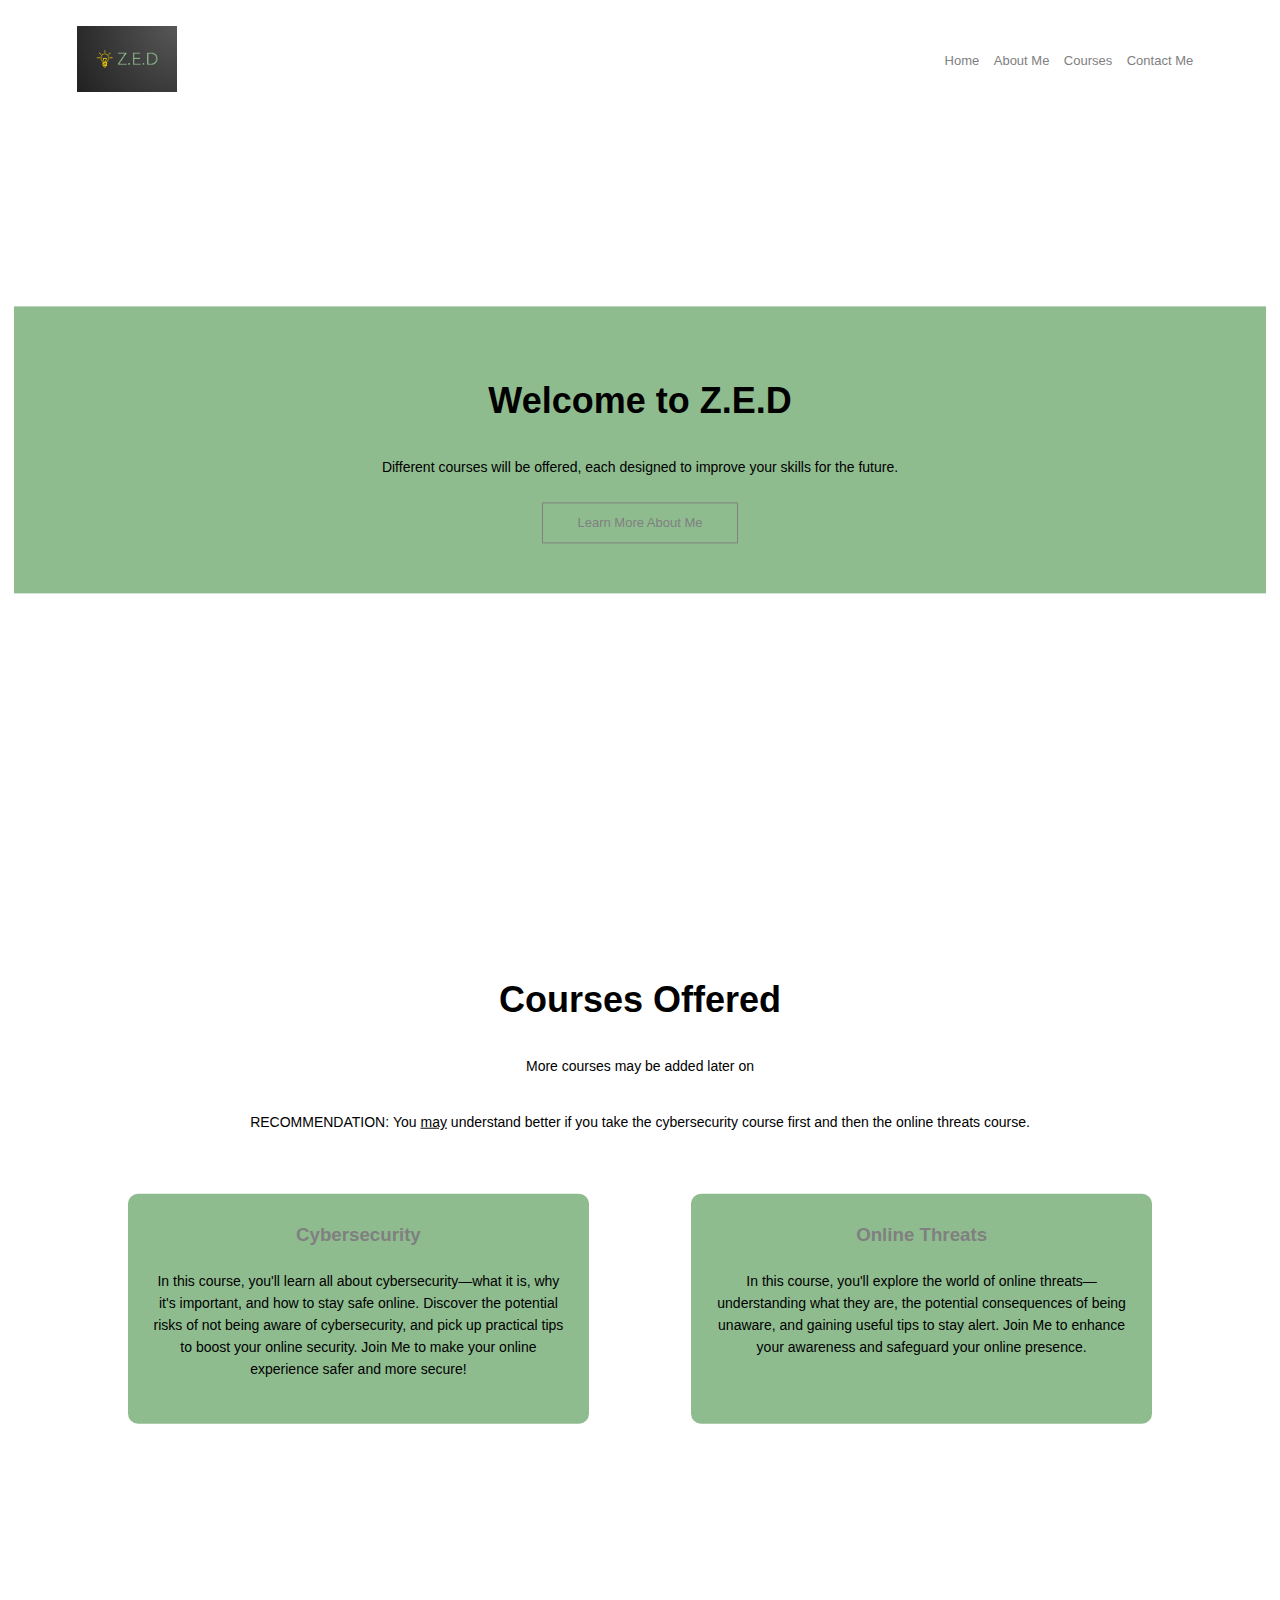
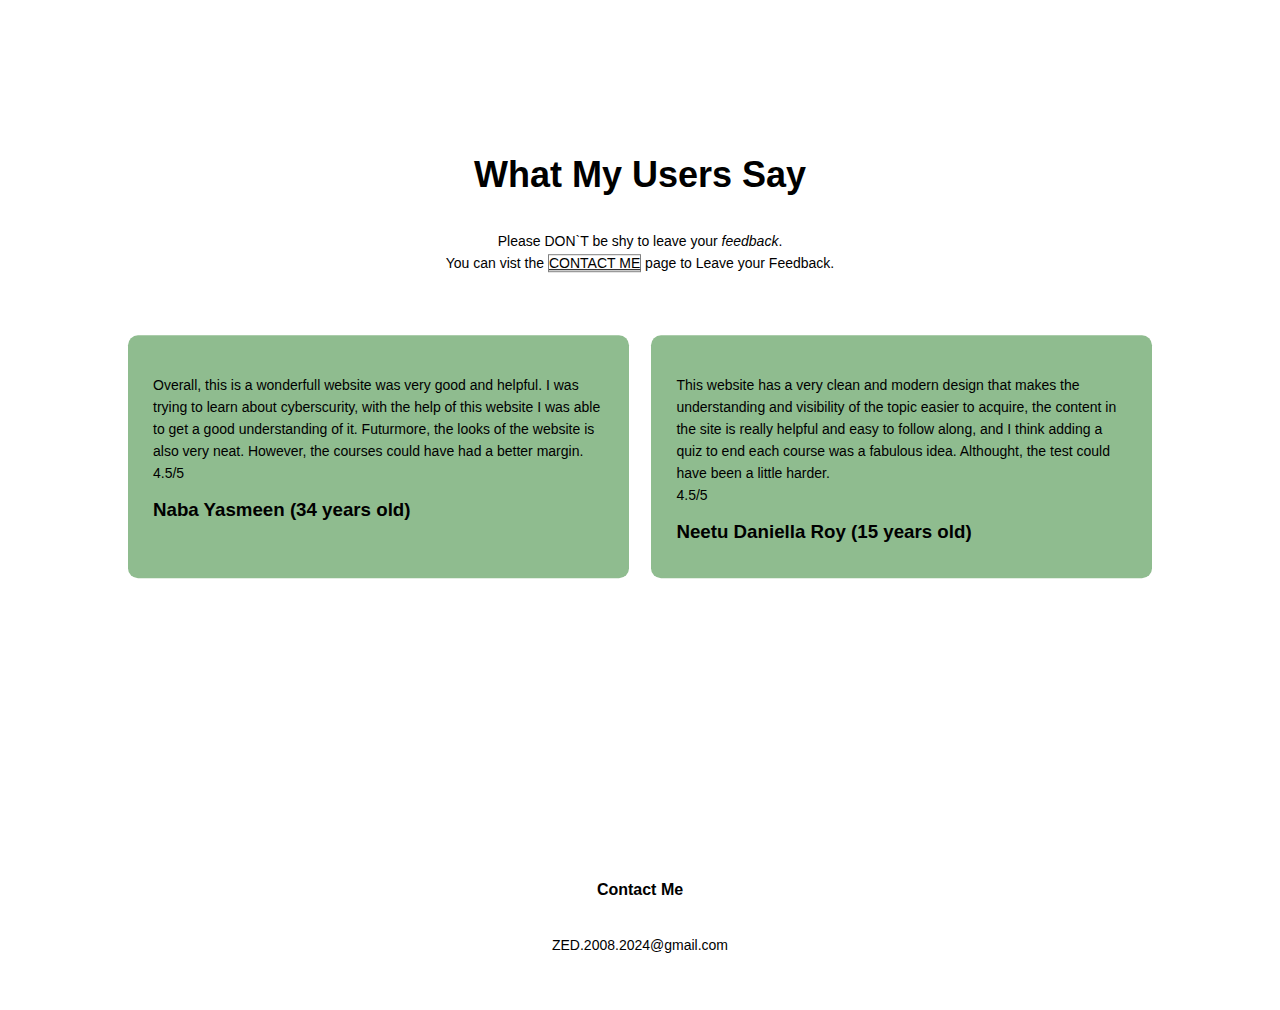
<file: index.html>
<!DOCTYPE html>
<html lang="en">
<head>
    <meta charset="UTF-8">
    <meta name="viewport" content="width=device-width, initial-scale=1.0">
    <title>ZED Website</title>
    <link rel="stylesheet" href="styles.css">
    <link rel="preconnect" href="https://fonts.googleapis.com">
    <link rel="preconnect" href="https://fonts.gstatic.com" crossorigin>
    
    
</head>
<body>
    
    <button onclick="topFunction()" id="myBtn" title="Go to top">Top</button>
    <section class="logo">
        <nav>
            <a href="index.html"><img src="finallogo.png"></a>
            <div class="nav-links">
                <ul>
                    <li><a href="index.html">Home</a></li>
                    <li><a href="aboutme.html">About Me</a></li>
                    <li><a href="Cource.html">Courses</a></li>
                    <li><a href="Contactme.html">Contact Me</a></li>
                </ul>
            </div>
        </nav>
    </section>

    <main>
        <section class="home">
            <h1>Welcome to Z.E.D </h1>
            <p>Different courses will be offered, each designed to improve your skills for the future.</p>
            <a href="aboutme.html">Learn More About Me</a>
        </section>
    </main>

<!--course we offer-->

<section class="course">
    <h1>Courses Offered</h1>
    <p>More courses may be added later on</p>
    <!-- Recommendation -->
    <p> <b>RECOMMENDATION: </b>You <u><b>may</b></u> understand better if you take the <b>cybersecurity course</b> first and then the <b>online threats course</b>.</p>
    <div class="row">
        <div class="course-col">
            <a href="cybersecurity.html">
                <h3>Cybersecurity</h3>
                <p>In this course, you'll learn all about cybersecurity—what it is, why it's important, and how to stay safe online. Discover the potential risks of not being aware of cybersecurity, and pick up practical tips to boost your online security. Join Me to make your online experience safer and more secure!</p>   
            </a>
        </div>
        <div class="course-col">
            <a href="online.html">
                <h3>Online Threats</h3>
                <p>In this course, you'll explore the world of online threats—understanding what they are, the potential consequences of being unaware, and gaining useful tips to stay alert. Join Me to enhance your awareness and safeguard your online presence.</p>        
            </a>
        </div>
    </div>
</section>

<!--user review NOT FINISHEd-->

<section class="user">
    <h1>What My Users Say</h1>
    <p>Please<b> DON`T </b>be shy to leave your <i>feedback</i>.<br> You can vist the <a href="Contactme.html"><b>CONTACT ME</b></a> page to Leave your Feedback.</p>
    <div class="row">
        <div class="user-col">
            
            <div>
                <p>Overall, this is a wonderfull website was very good and helpful. I was trying to learn about cyberscurity, with the help of this website I was able to get a good understanding of it. Futurmore, the looks of the website is also very neat. However, the courses could have had a better margin. <br><b> 4.5/5</b></p>
                <h3>Naba Yasmeen (34 years old)</h3>
            </div>
        </div>
        <div class="user-col">
           
            <div>
                <p>This website has a very clean and modern design that makes the understanding and visibility of the topic easier to acquire, the content in the site is really helpful and easy to follow along, and I think adding a quiz to end each course was a fabulous idea. Althought, the test could have been a little harder. <br><b> 4.5/5</b></p>
                <h3>Neetu Daniella Roy (15 years old)</h3>
            </div>
        </div>
    </div>
</section>



<!--Contact Me -->

<section class="footer">
    <h4>Contact Me</h4>
    <p> ZED.2008.2024@gmail.com</p>
        
</section>


<script>
   
    let mybutton = document.getElementById("myBtn");
    
    window.onscroll = function() {scrollFunction()};
    
    function scrollFunction() {
      if (document.body.scrollTop > 20 || document.documentElement.scrollTop > 20) {
        mybutton.style.display = "block";
      } else {
        mybutton.style.display = "none";
      }
    }
    
     function topFunction() {
      document.body.scrollTop = 0;
      document.documentElement.scrollTop = 0;
    }
    </script>


</body>
</html>
</file>
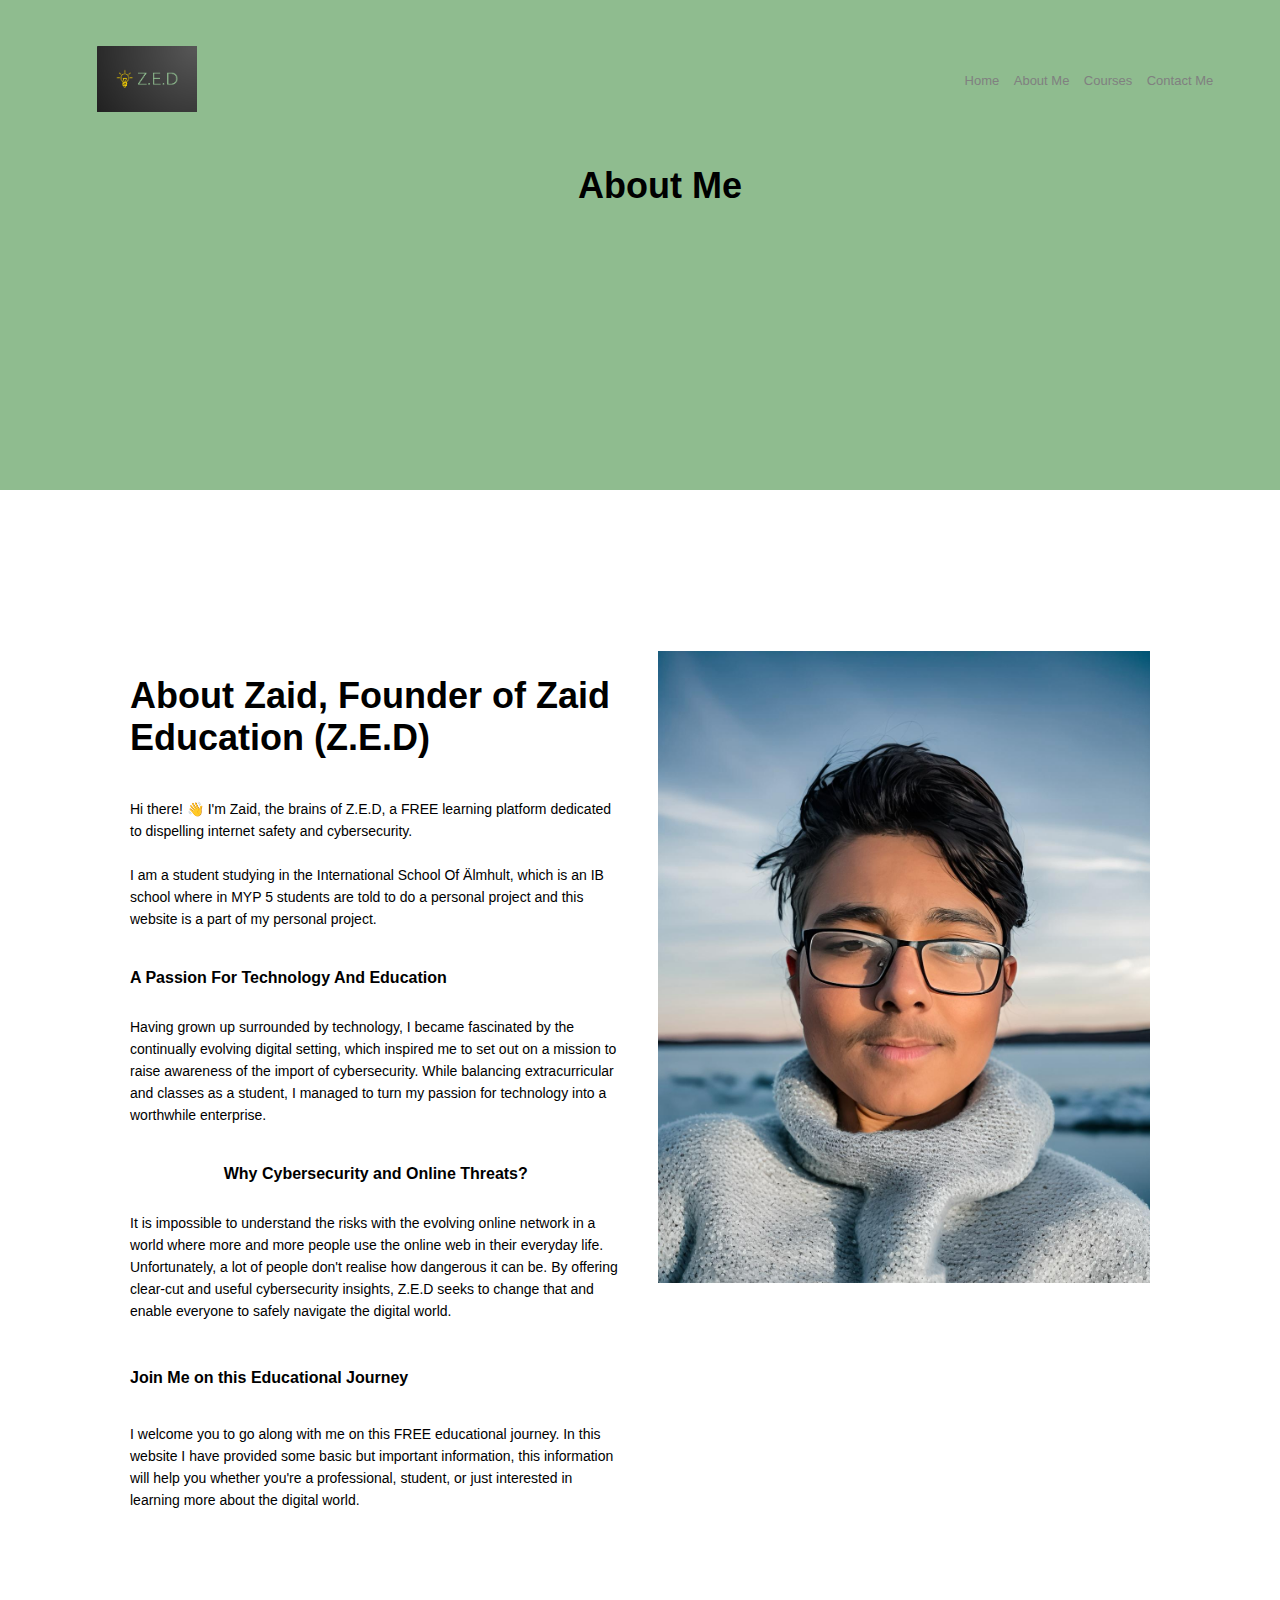
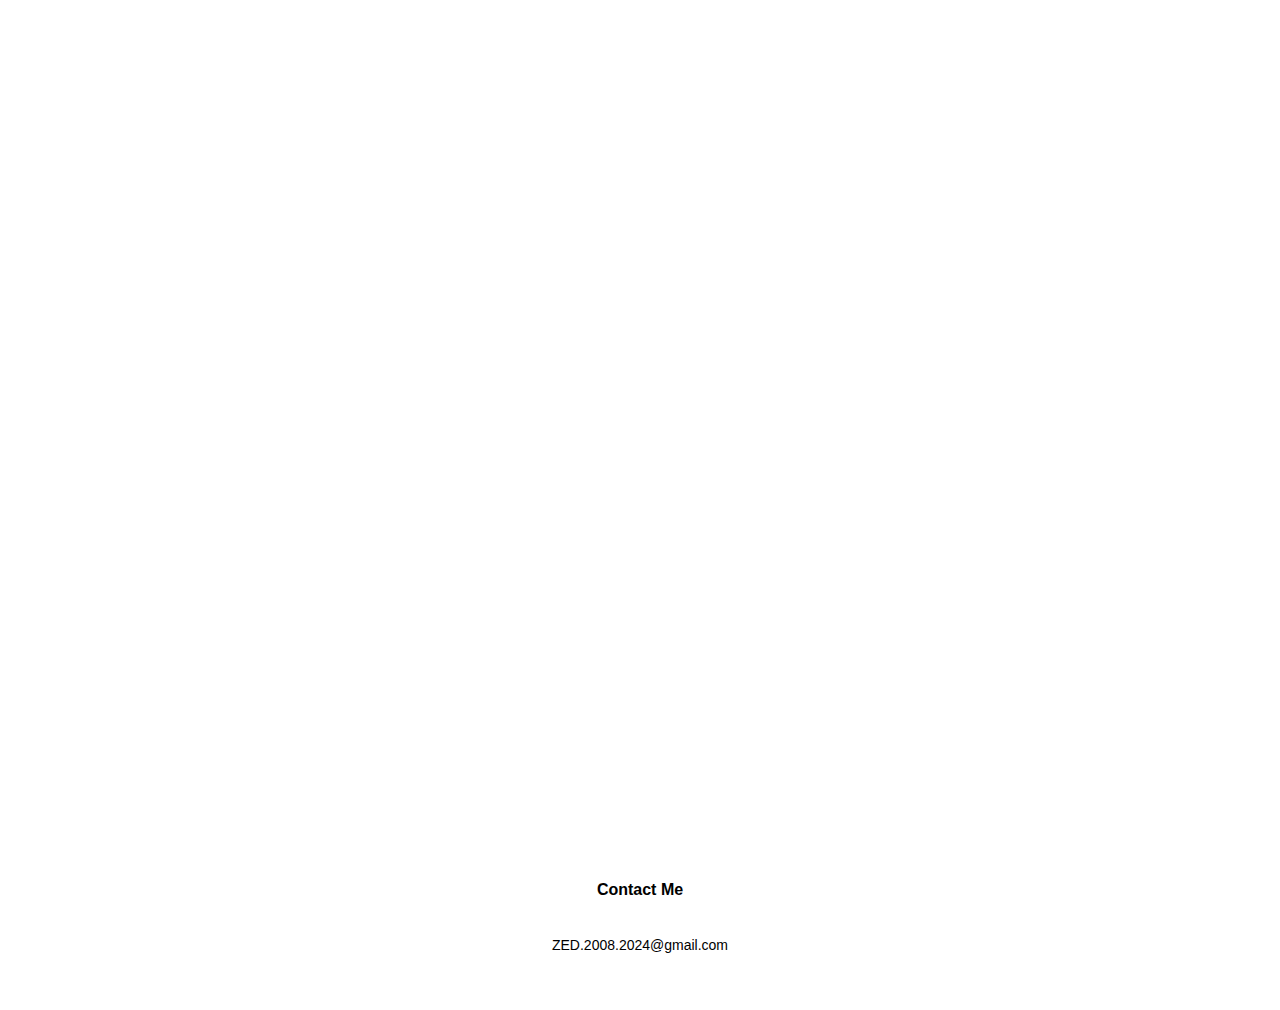
<file: aboutme.html>
<!DOCTYPE html>
<html lang="en">
<head>
    <meta charset="UTF-8">
    <meta name="viewport" content="width=device-width, initial-scale=1.0">
    <title>ZED Website</title>
    <link rel="stylesheet" href="styles.css">
    <link rel="preconnect" href="https://fonts.googleapis.com">
    <link rel="preconnect" href="https://fonts.gstatic.com" crossorigin>
    <link href="https://fonts.googleapis.com/css2?family=Poppins:wght@100;200;300;400;600;700&display=swap" rel="stylesheet">
    
</head>
<body>
    <button onclick="topFunction()" id="myBtn" title="Go to top">Top</button>
    <section class="sub-header">
        <nav>
            <a href="index.html"><img src="finallogo.png"></a>
            <div class="nav-links">
                <ul>
                    <li><a href="index.html">Home</a></li>
                    <li><a href="aboutme.html">About Me</a></li>
                    <li><a href="Cource.html">Courses</a></li>
                    <li><a href="Contactme.html">Contact Me</a></li>
                </ul>
            </div>
        </nav>
        <h1>About Me</h1>
    </section>


    <!--about Me conetent  NOT FINISH-->

<section class="about-me">
    <div class="row">
        <div class="about-col">
            <h1>About Zaid, Founder of Zaid Education (Z.E.D)</h1>
            <p>Hi there! 👋 I'm Zaid, the brains of Z.E.D, a FREE learning platform dedicated to dispelling internet safety and cybersecurity. <br> <br> I am a student studying in the International School Of Älmhult, which is an IB school where in MYP 5 students are told to do a personal project and this website is a part of my personal project.</p>
            <h2>A Passion For Technology And Education</h2>
            <p>Having grown up surrounded by technology, I became fascinated by the continually evolving digital setting, which inspired me to set out on a mission to raise awareness of the import of cybersecurity. While balancing extracurricular and classes as a student, I managed to turn my passion for technology into a worthwhile enterprise. </p>
            <h3>Why Cybersecurity and Online Threats?</h3>
            <p>It is impossible to understand the risks with the evolving online network in a world where more and more people use the online web in their everyday life. Unfortunately, a lot of people don't realise how dangerous it can be. By offering clear-cut and useful cybersecurity insights, Z.E.D seeks to change that and enable everyone to safely navigate the digital world.            </p>
            <h4>Join Me on this Educational Journey</h4>
            <p>I welcome you to go along with me on this FREE educational journey. In this website I have provided some basic but important information, this information will help you whether you're a professional, student, or just interested in learning more about the digital world.
            </p>
           
        </div>
        <div class="about-col">
            <img src="zaid.jpeg">
        </div>
    </div>
</section>




<!--Contact Me-->

<section class="footer">
    <h4>Contact Me</h4>
    <p> ZED.2008.2024@gmail.com</p>
</section>

<script>
   
    let mybutton = document.getElementById("myBtn");
    
    window.onscroll = function() {scrollFunction()};
    
    function scrollFunction() {
      if (document.body.scrollTop > 20 || document.documentElement.scrollTop > 20) {
        mybutton.style.display = "block";
      } else {
        mybutton.style.display = "none";
      }
    }
    
     function topFunction() {
      document.body.scrollTop = 0;
      document.documentElement.scrollTop = 0;
    }
    </script>


</body>
</html>
</file>
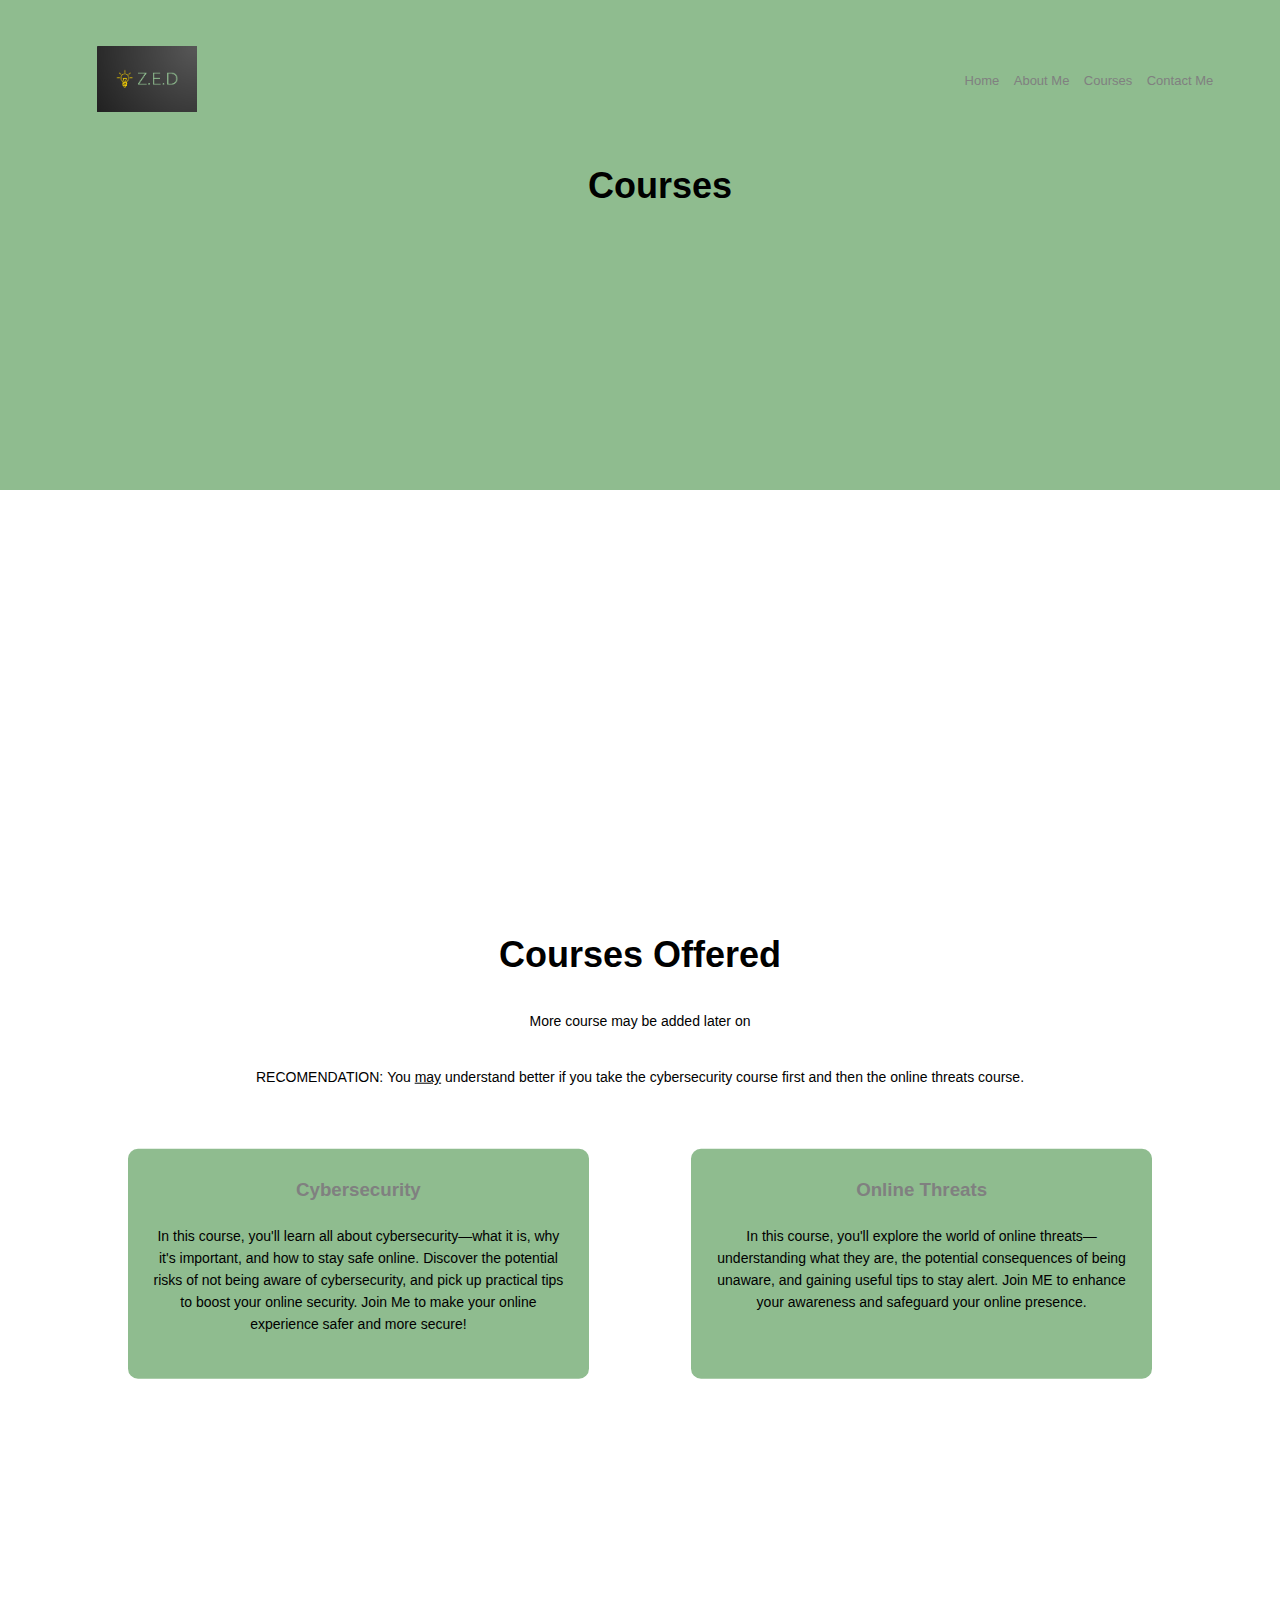
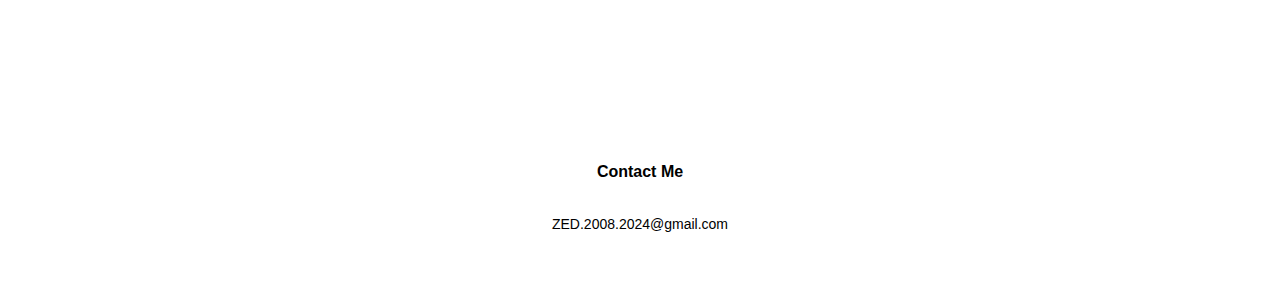
<file: Cource.html>
<!DOCTYPE html>
<html lang="en">
<head>
    <meta charset="UTF-8">
    <meta name="viewport" content="width=device-width, initial-scale=1.0">
    <title>ZED Website</title>
    <link rel="stylesheet" href="styles.css">
    <link rel="preconnect" href="https://fonts.googleapis.com">
    <link rel="preconnect" href="https://fonts.gstatic.com" crossorigin>
    <link href="https://fonts.googleapis.com/css2?family=Poppins:wght@100;200;300;400;600;700&display=swap" rel="stylesheet">
    
</head>
<body>
    <button onclick="topFunction()" id="myBtn" title="Go to top">Top</button>
    <section class="sub-header">
        <nav>
            <a href="index.html"><img src="finallogo.png"></a>
            <div class="nav-links">
                <ul>
                    <li><a href="index.html">Home</a></li>
                    <li><a href="aboutme.html">About Me</a></li>
                    <li><a href="Cource.html">Courses</a></li>
                    <li><a href="Contactme.html">Contact Me</a></li>
                </ul>
            </div>
        </nav>
        <h1>Courses</h1>
    </section>

<!--course-->

    <section>
        <div class="cource">
            <h1>Courses Offered</h1>
            <p>More course may be added later on</p>
            <!-- Recommendation -->
            <p> <b>RECOMENDATION: </b>You <u><b>may</b></u> understand better if you take the <b>cybersecurity course</b> first and then the <b>online threats course</b>.</p>
            <div class="row">
                <div class="course-col">
                    <a href="cybersecurity.html">
                        <h3>Cybersecurity</h3>
                        <p>In this course, you'll learn all about cybersecurity—what it is, why it's important, and how to stay safe online. Discover the potential risks of not being aware of cybersecurity, and pick up practical tips to boost your online security. Join Me to make your online experience safer and more secure!</p>   
                    </a>
                </div>
                <div class="course-col">
                    <a href="online.html">
                        <h3>Online Threats</h3>
                        <p>In this course, you'll explore the world of online threats—understanding what they are, the potential consequences of being unaware, and gaining useful tips to stay alert. Join ME to enhance your awareness and safeguard your online presence.</p>        
                    </a>
                </div>
            </div>
        </div>
    </section>






<!--Contact Me-->

<section class="foter">
    <h4>Contact Me</h4>
    <p> ZED.2008.2024@gmail.com</p>
</section>

<script>
   
    let mybutton = document.getElementById("myBtn");
    
    window.onscroll = function() {scrollFunction()};
    
    function scrollFunction() {
      if (document.body.scrollTop > 20 || document.documentElement.scrollTop > 20) {
        mybutton.style.display = "block";
      } else {
        mybutton.style.display = "none";
      }
    }
    
     function topFunction() {
      document.body.scrollTop = 0;
      document.documentElement.scrollTop = 0;
    }
    </script>


</body>
</html>
</file>
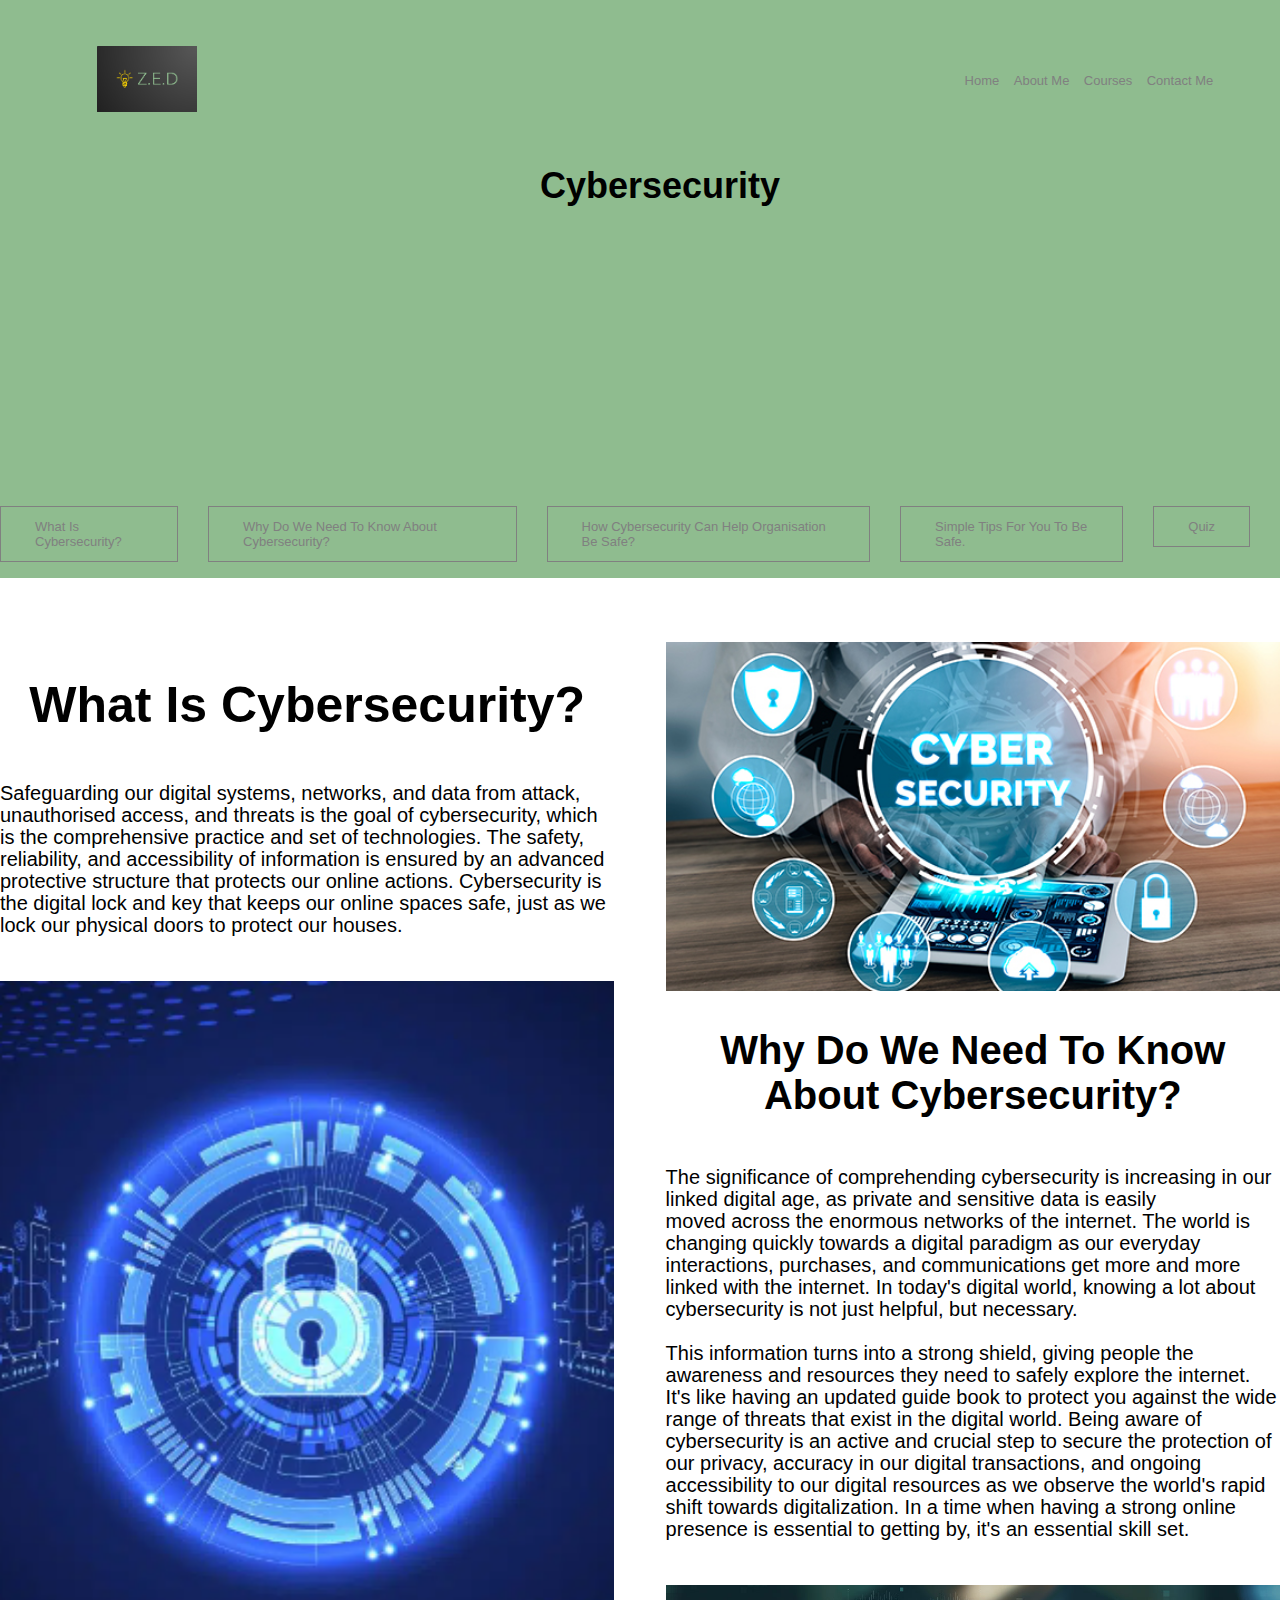
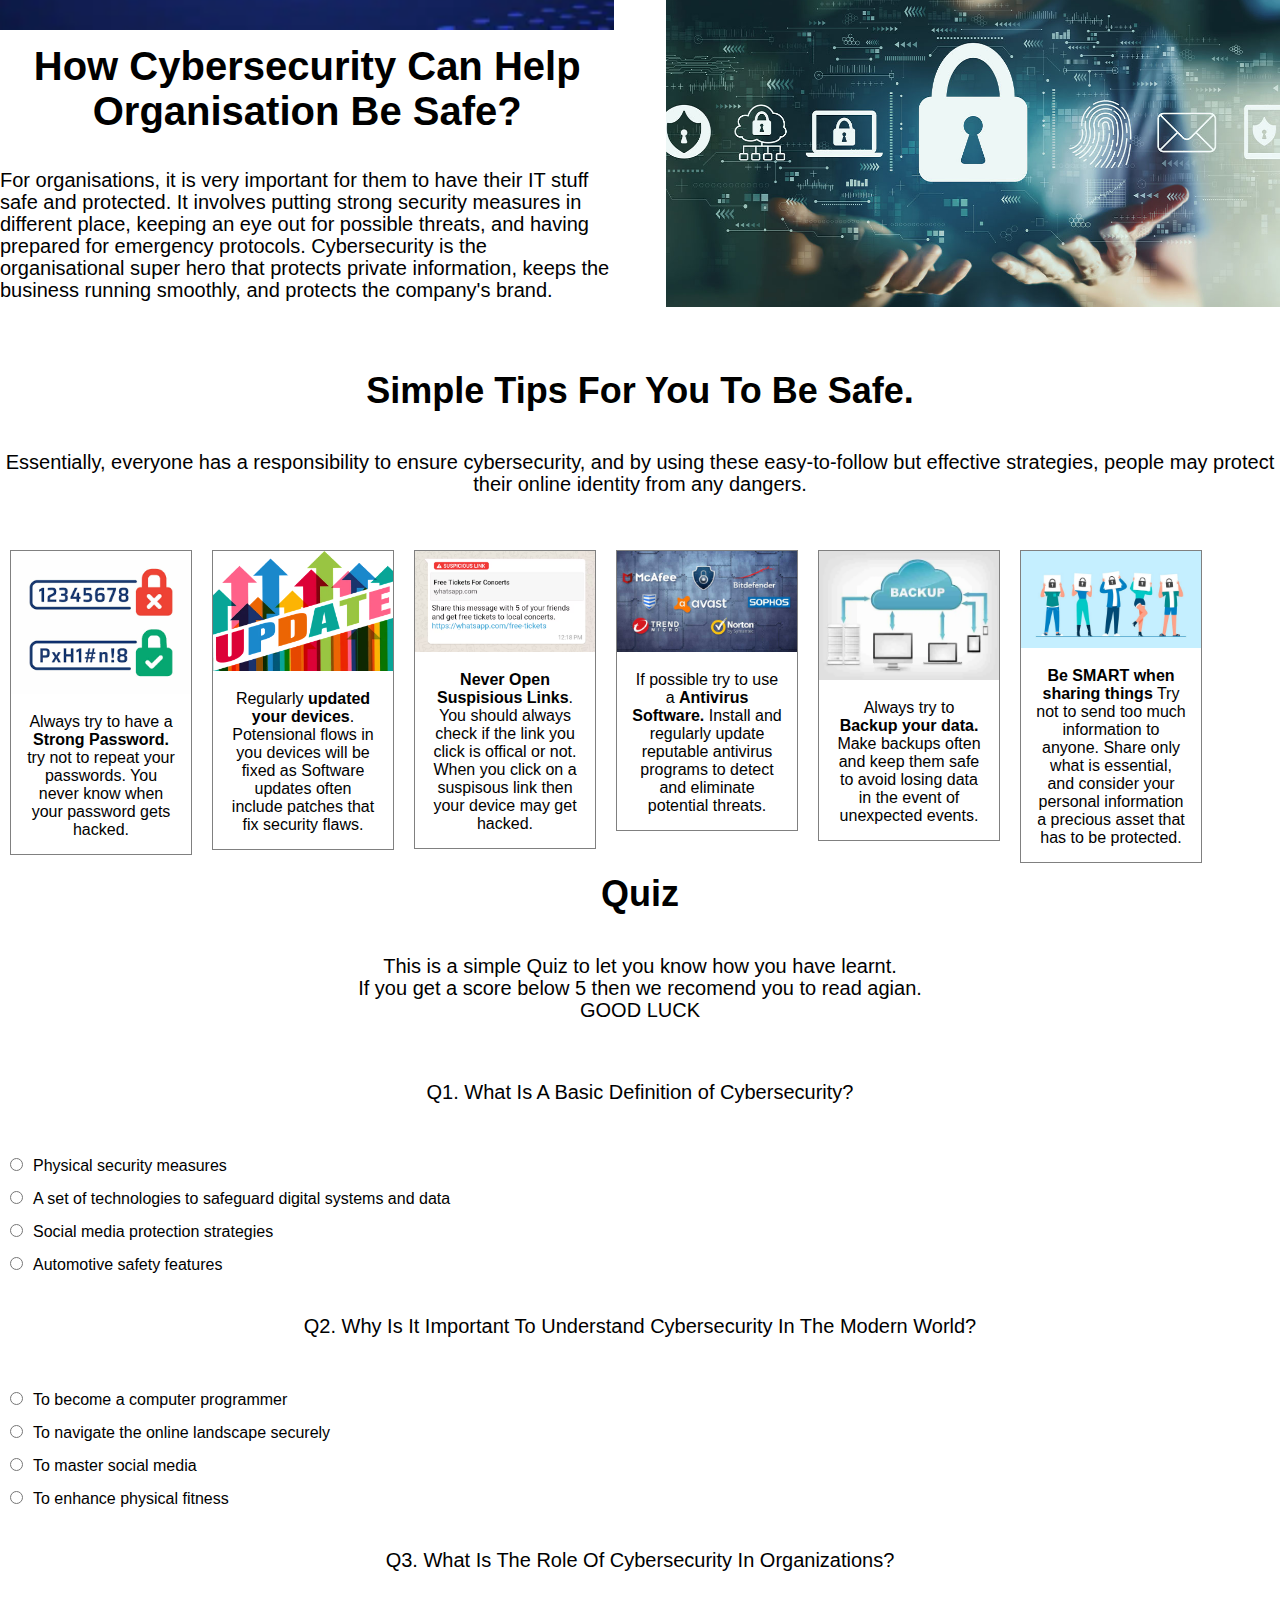
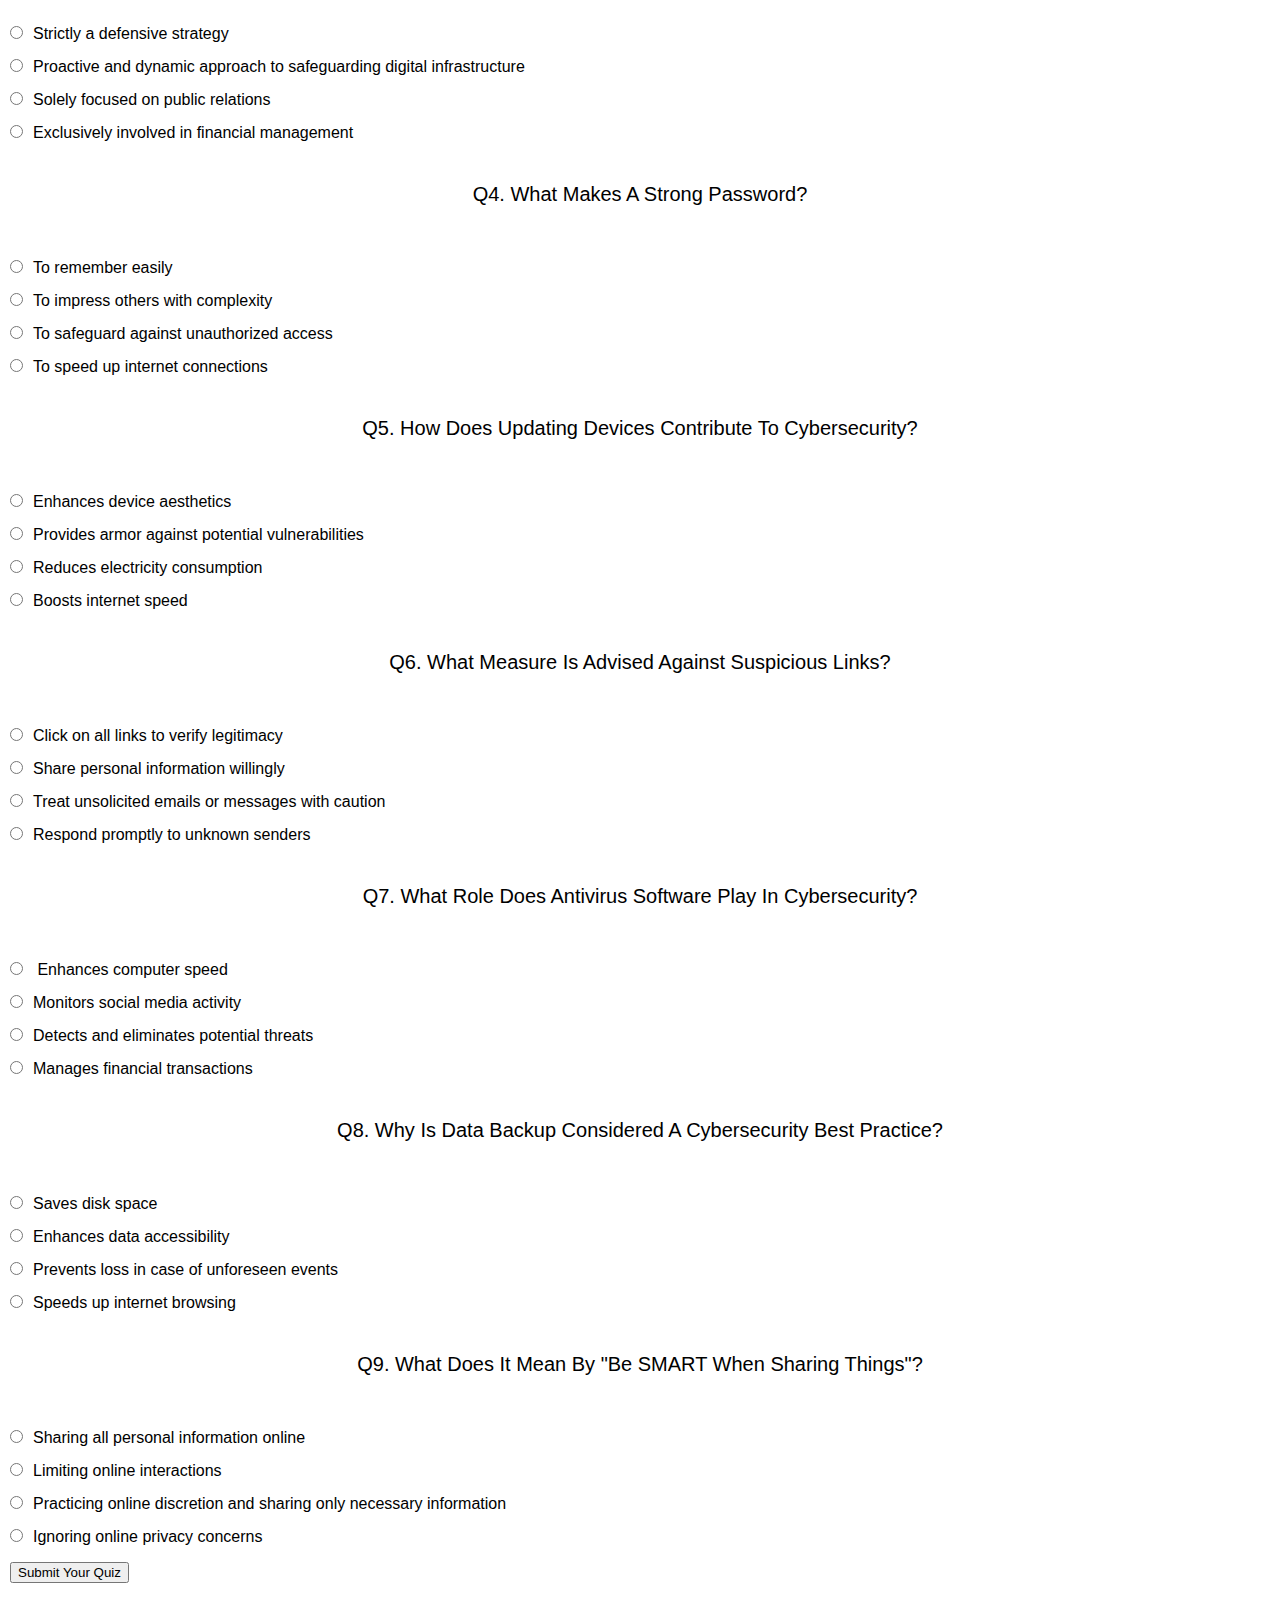
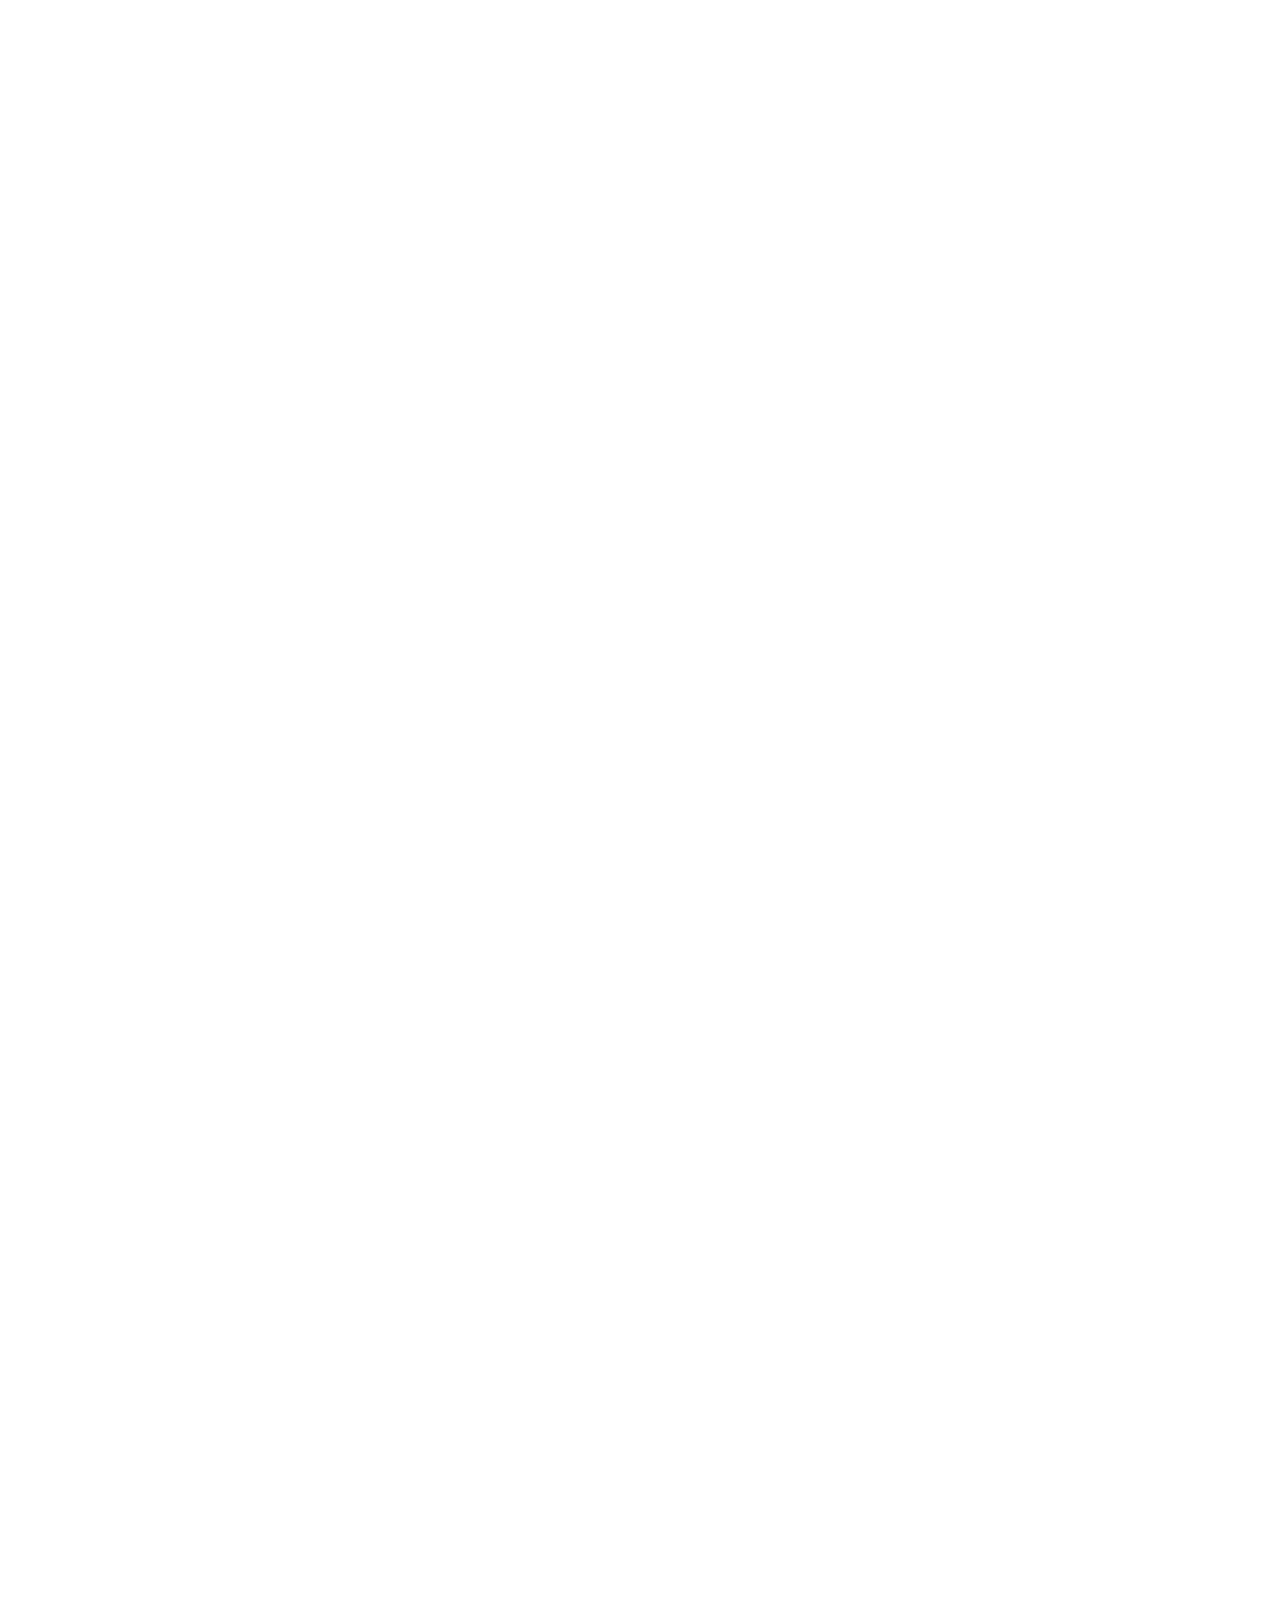
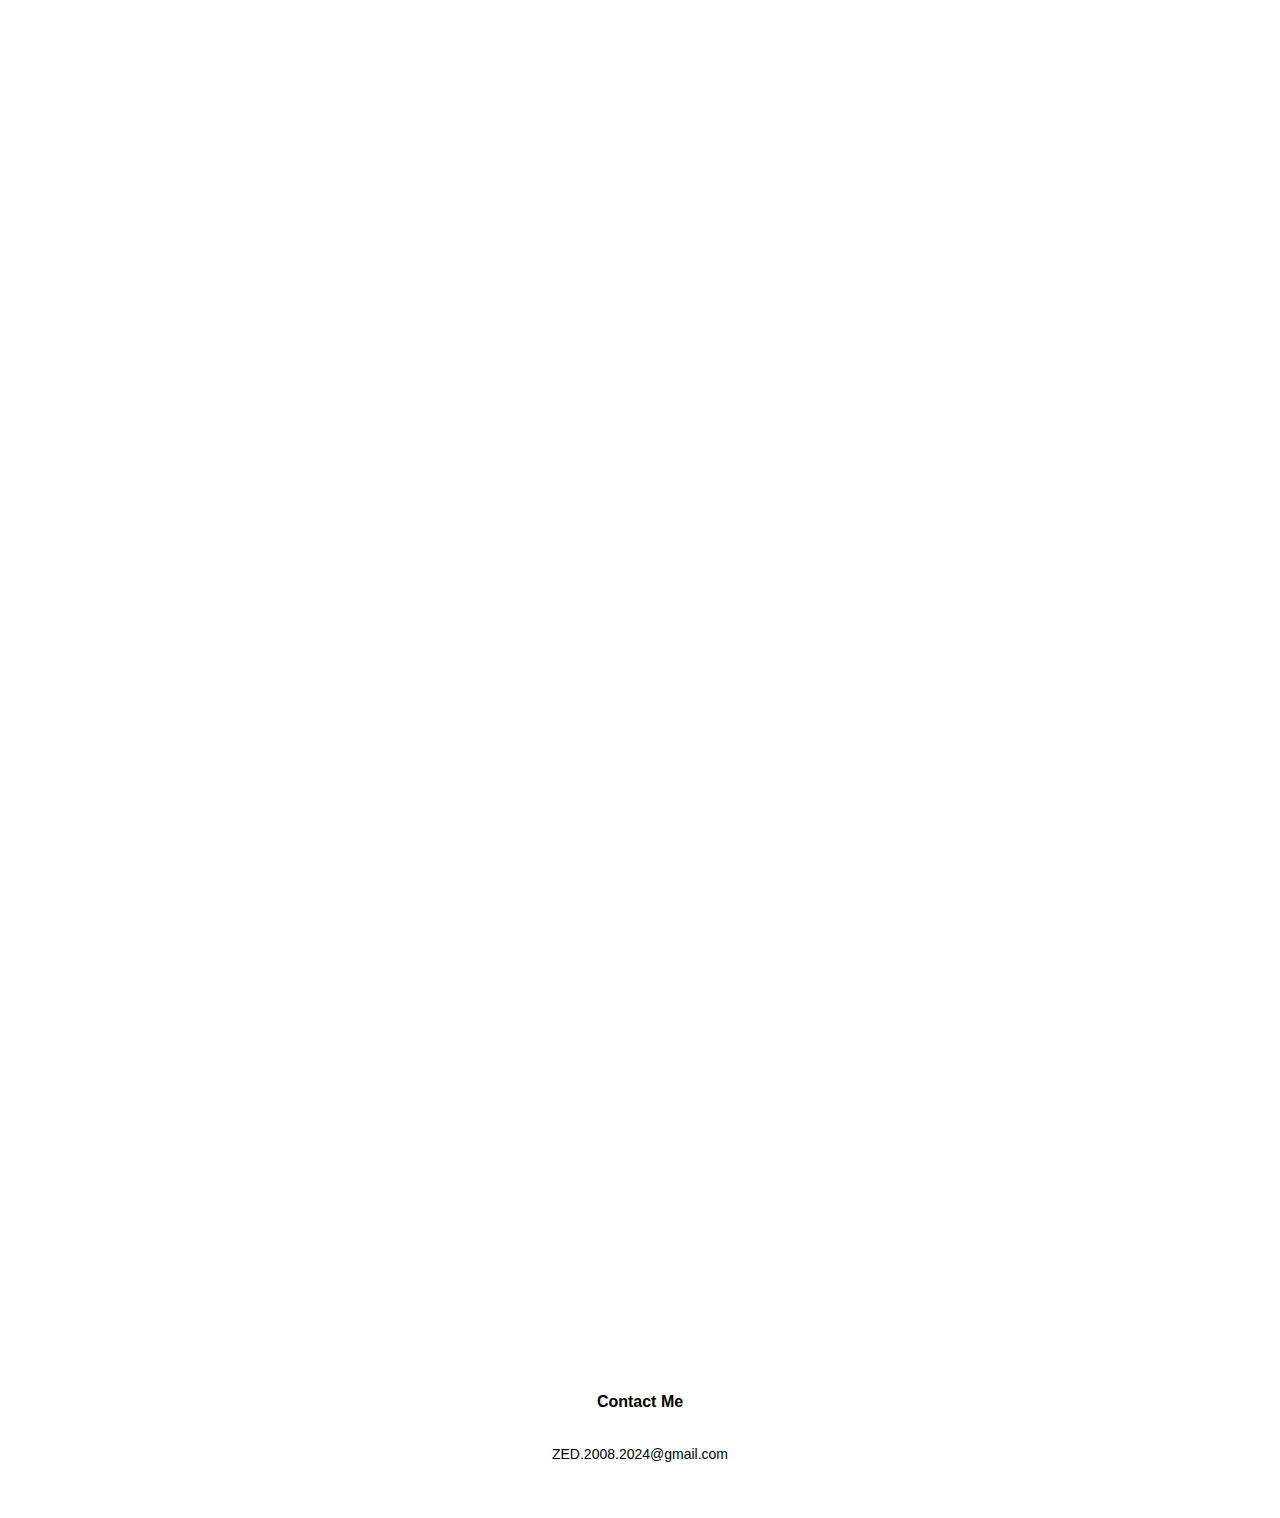
<file: cybersecurity.html>
<!DOCTYPE html>
<html lang="en">
<head>
    <meta charset="UTF-8">
    <meta name="viewport" content="width=device-width, initial-scale=1.0">
    <title>ZED Website</title>
    <link rel="stylesheet" href="styles.css">
    <link rel="preconnect" href="https://fonts.googleapis.com">
    <link rel="preconnect" href="https://fonts.gstatic.com" crossorigin>
    <link href="https://fonts.googleapis.com/css2?family=Poppins:wght@100;200;300;400;600;700&display=swap" rel="stylesheet">
    
</head>
<body>
    <button onclick="topFunction()" id="myBtn" title="Go to top">Top</button>
    <section class="sub-header">
        <nav>
            <a href="index.html" class="cyber"><img src="finallogo.png"></a>
            <div class="nav-links">
                <ul>
                    <li><a href="index.html">Home</a></li>
                    <li><a href="aboutme.html">About Me</a></li>
                    <li><a href="Cource.html">Courses</a></li>
                    <li><a href="Contactme.html">Contact Me</a></li>
                </ul>
            </div>
        </nav>
        <h1>Cybersecurity</h1>
    </section>
    <section>
        <div class="sidenav">
            <ul>
                <li><a href="#what">What Is Cybersecurity?</a></li>
                <li><a href="#why">Why Do We Need To Know About Cybersecurity?</a></li>
                <li><a href="#how">How Cybersecurity Can Help Organisation Be Safe?</a></li>
                <li><a href="#simple">Simple Tips For You To Be Safe.</a></li>
                <li><a href="#quiz">Quiz</a></li>
            </ul>
        </div>
        <div class="row">
            
            <div class="cyber-col">
                <div id="what" class="main">
                    <h1>What Is Cybersecurity?</h1>
                    <p>Safeguarding our digital systems, networks, and data from attack, unauthorised access, and threats is the goal of cybersecurity, which is the comprehensive practice and set of technologies. The safety, reliability, and accessibility of information is ensured by an advanced protective structure that protects our online actions. Cybersecurity is the digital lock and key that keeps our online spaces safe, just as we lock our physical doors to protect our houses.</p>
                </div>
                <img src="lockk.png">
                
                <div id="how" class="main">
                    <h3>How Cybersecurity Can Help Organisation Be Safe?</h3>
                    <p>For organisations, it is very important for them to have their IT stuff safe and protected. It involves putting strong security measures in different place, keeping an eye out for possible threats, and having prepared for emergency protocols. Cybersecurity is the organisational super hero that protects private information, keeps the business running smoothly, and protects the company's brand. </p>
                </div>   
            </div>
            <div class="cyber-col">
                <img src="topics-cyber.jpg">
                <div id="why" class="main">
                    
                    <h2>Why Do We Need To Know About Cybersecurity?</h2>
                    <p>The significance of comprehending cybersecurity is increasing in our linked digital age, as private and sensitive data is easily moved across the enormous networks of the internet. The world is changing quickly towards a digital paradigm as our everyday interactions, purchases, and communications get more and more linked with the internet. In today's digital world, knowing a lot about cybersecurity is not just helpful, but necessary. <br><br>This information turns into a strong shield, giving people the awareness and resources they need to safely explore the internet. It's like having an updated guide book to protect you against the wide range of threats that exist in the digital world. Being aware of cybersecurity is an active and crucial step to secure the protection of our privacy, accuracy in our digital transactions, and ongoing accessibility to our digital resources as we observe the world's rapid shift towards digitalization. In a time when having a strong online presence is essential to getting by, it's an essential skill set.</p>
                    
                    
                </div>
                <img src="Cyber-security.jpg">
            </div>
        </div> 
        <div class="cyber-end">
            <div id="simple" class="main">
                <h1>Simple Tips For You To Be Safe.</h1>
                <p class="center">Essentially, everyone has a responsibility to ensure cybersecurity, and by using these easy-to-follow but effective strategies, people may protect their online identity from any dangers.</p>
                <div class="gallery">
                    <a target="_blank" href="password.png">
                      <img src="password.png" alt="Cinque Terre" width="600" height="400">
                    </a>
                    <div class="desc">Always try to have a <b>Strong Password.</b> try not to repeat your passwords. You never know when your password gets hacked.</div>
                  </div>
                  
                  <div class="gallery">
                    <a target="_blank" href="update.webp">
                      <img src="update.webp" alt="Forest" width="600" height="400">
                    </a>
                    <div class="desc">Regularly <b>updated your devices</b>. Potensional flows in you devices will be fixed as Software updates often include patches that fix security flaws.</div>
                  </div>
                  
                  <div class="gallery">
                    <a target="_blank" href="whatsapp_spam.avif">
                      <img src="whatsapp_spam.avif" alt="Northern Lights" width="600" height="400">
                    </a>
                    <div class="desc"><b>Never Open Suspisious Links</b>. You should always check if the link you click is offical or not. When you click on a suspisous link then your device may get hacked.</div>
                  </div>
                  
                  <div class="gallery">
                    <a target="_blank" href="anti.jpg">
                      <img src="anti.jpg" alt="Mountains" width="600" height="400">
                    </a>
                    <div class="desc">If possible try to use a <b>Antivirus Software.</b> Install and regularly update reputable antivirus programs to detect and eliminate potential threats.</div>
                  </div>
                  <div class="gallery">
                    <a target="_blank" href="smallbackup.webp">
                      <img src="smallbackup.webp" alt="Northern Lights" width="600" height="400">
                    </a>
                    <div class="desc">Always try to <b>Backup your data. </b>Make backups often and keep them safe to avoid losing data in the event of unexpected events.</div>
                  </div>
                  
                  <div class="gallery">
                    <a target="_blank" href="share.jpg">
                      <img src="share.jpg" alt="Mountains" width="600" height="400">
                    </a>
                    <div class="desc"><b>Be SMART when sharing things</b> Try not to send too much information to anyone. Share only what is essential, and consider your personal information a precious asset that has to be protected.</div>
                  </div>
            </div>
            <div id="quiz" class="main-quiz">
                <h1>Quiz</h1>
                <p>This is a simple Quiz to let you know how you have learnt. <br> If you get a score below 5 then we recomend you to read agian. <br><b>GOOD LUCK</b></p>
           
                <form id="quizForm" class="form">
                    <p>Q1. What Is A Basic Definition of Cybersecurity?</p>
                    <input type="radio" name="qusetion1" >Physical security measures <br>
                    <input type="radio" name="qusetion1" id="correct1">A set of technologies to safeguard digital systems and data<br>
                    <input type="radio" name="qusetion1" >Social media protection strategies<br>
                    <input type="radio" name="qusetion1" >Automotive safety features<br>
                    <p>Q2. Why Is It Important To Understand Cybersecurity In The Modern World?</p>
                    <input type="radio" name="qusetion2" >To become a computer programmer<br>
                    <input type="radio" name="qusetion2" id="correct2">To navigate the online landscape securely<br>
                    <input type="radio" name="qusetion2" >To master social media<br>
                    <input type="radio" name="qusetion2" >To enhance physical fitness<br>
                    <p>Q3. What Is The Role Of Cybersecurity In Organizations?</p>
                    <input type="radio" name="qusetion3" >Strictly a defensive strategy <br>
                    <input type="radio" name="qusetion3" id="correct3">Proactive and dynamic approach to safeguarding digital infrastructure<br>
                    <input type="radio" name="qusetion3" >Solely focused on public relations<br>
                    <input type="radio" name="qusetion3" >Exclusively involved in financial management<br>
                    <p>Q4. What Makes A Strong Password?</p>
                    <input type="radio" name="qusetion4" >To remember easily<br>
                    <input type="radio" name="qusetion4" >To impress others with complexity<br>
                    <input type="radio" name="qusetion4" id="correct4">To safeguard against unauthorized access<br>
                    <input type="radio" name="qusetion4" >To speed up internet connections<br>
                    <p>Q5. How Does Updating Devices Contribute To Cybersecurity?</p>
                    <input type="radio" name="qusetion5" >Enhances device aesthetics<br>
                    <input type="radio" name="qusetion5" id="correct5">Provides armor against potential vulnerabilities<br>
                    <input type="radio" name="qusetion5" >Reduces electricity consumption<br>
                    <input type="radio" name="qusetion5" >Boosts internet speed<br>
                    <p>Q6. What Measure Is Advised Against Suspicious Links?</p>
                    <input type="radio" name="qusetion6" >Click on all links to verify legitimacy<br>
                    <input type="radio" name="qusetion6" >Share personal information willingly<br>
                    <input type="radio" name="qusetion6" id="correct6">Treat unsolicited emails or messages with caution<br>
                    <input type="radio" name="qusetion6" >Respond promptly to unknown senders<br>
                    <p>Q7. What Role Does Antivirus Software Play In Cybersecurity?</p>
                    <input type="radio" name="qusetion7" > Enhances computer speed<br>
                    <input type="radio" name="qusetion7" >Monitors social media activity<br>
                    <input type="radio" name="qusetion7" id="correct7">Detects and eliminates potential threats<br>
                    <input type="radio" name="qusetion7" >Manages financial transactions<br>
                    <p>Q8. Why Is Data Backup Considered A Cybersecurity Best Practice?</p>
                    <input type="radio" name="qusetion8" >Saves disk space<br>
                    <input type="radio" name="qusetion8" >Enhances data accessibility<br>
                    <input type="radio" name="qusetion8" id="correct8">Prevents loss in case of unforeseen events<br>
                    <input type="radio" name="qusetion8" >Speeds up internet browsing<br>
                    <p>Q9. What Does It Mean By "Be SMART When Sharing Things"?</p>
                    <input type="radio" name="qusetion9" >Sharing all personal information online<br>
                    <input type="radio" name="qusetion9" >Limiting online interactions<br>
                    <input type="radio" name="qusetion9" id="correct9">Practicing online discretion and sharing only necessary information<br>
                    <input type="radio" name="qusetion9" >Ignoring online privacy concerns<br>
                
                    <input type="submit" name="submit" value="Submit Your Quiz">
                    
                  </form>
                
                
                
            </div>
        </div>   
    </section>

   


<!--Contact me-->

<section class="cyber-contact">
    <h4>Contact Me</h4>
    <p> ZED.2008.2024@gmail.com</p>
</section>

<script>
   
    let mybutton = document.getElementById("myBtn");
    
    window.onscroll = function() {scrollFunction()};
    
    function scrollFunction() {
      if (document.body.scrollTop > 20 || document.documentElement.scrollTop > 20) {
        mybutton.style.display = "block";
      } else {
        mybutton.style.display = "none";
      }
    }
    
     function topFunction() {
      document.body.scrollTop = 0;
      document.documentElement.scrollTop = 0;
    }
    </script>
<script>
   const form = document.getElementById("quizForm");
form.addEventListener("submit", result);

function result(event) {
 event.preventDefault();

 var score = 0;
 if (document.getElementById("correct1").checked) {
    score++;
 }
 if (document.getElementById("correct2").checked) {
    score++;
 }
 if (document.getElementById("correct3").checked) {
    score++;
 }
 if (document.getElementById("correct4").checked) {
    score++;
 }
 if (document.getElementById("correct5").checked) {
    score++;
 }
 if (document.getElementById("correct6").checked) {
    score++;
 }
 if (document.getElementById("correct7").checked) {
    score++;
 }
 if (document.getElementById("correct8").checked) {
    score++;
 }
 if (document.getElementById("correct9").checked) {
    score++;
 }

 alert("Your score is: " + score);
}
  </script>

</body>
</html>
</file>
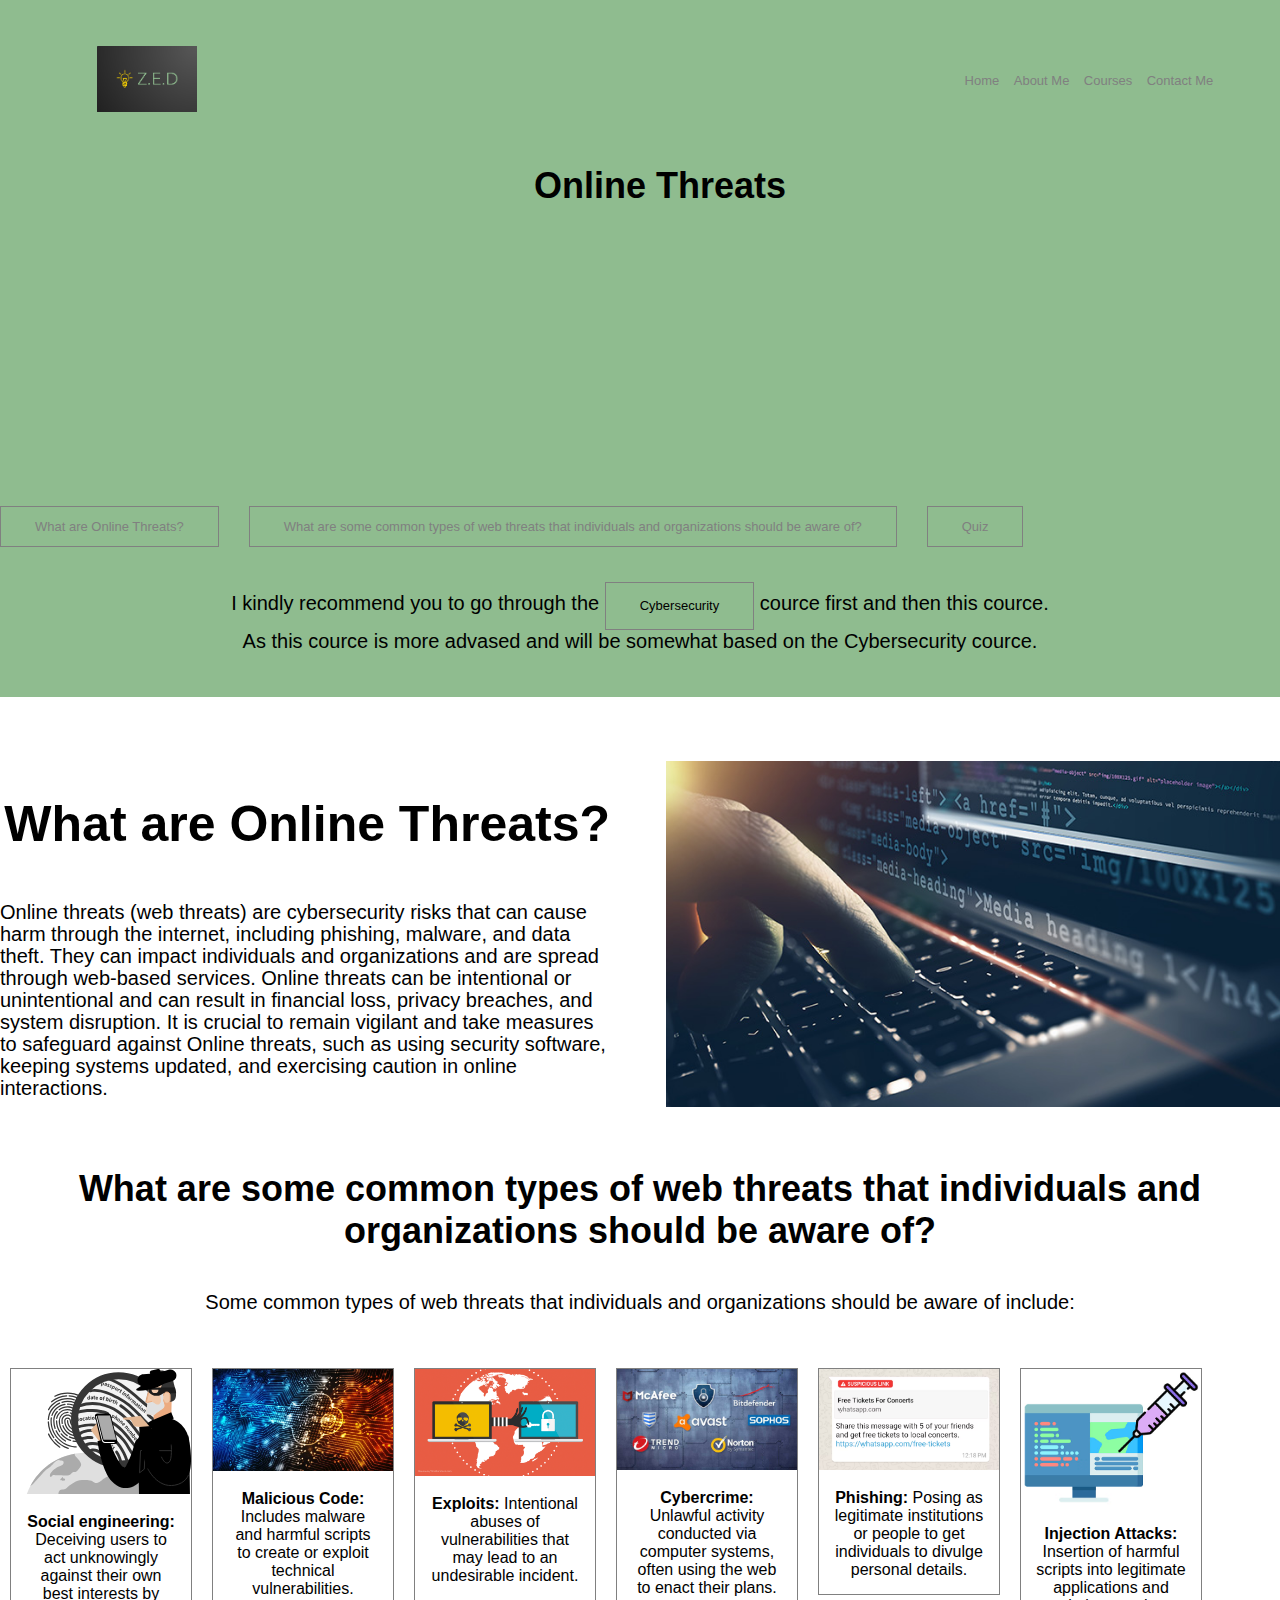
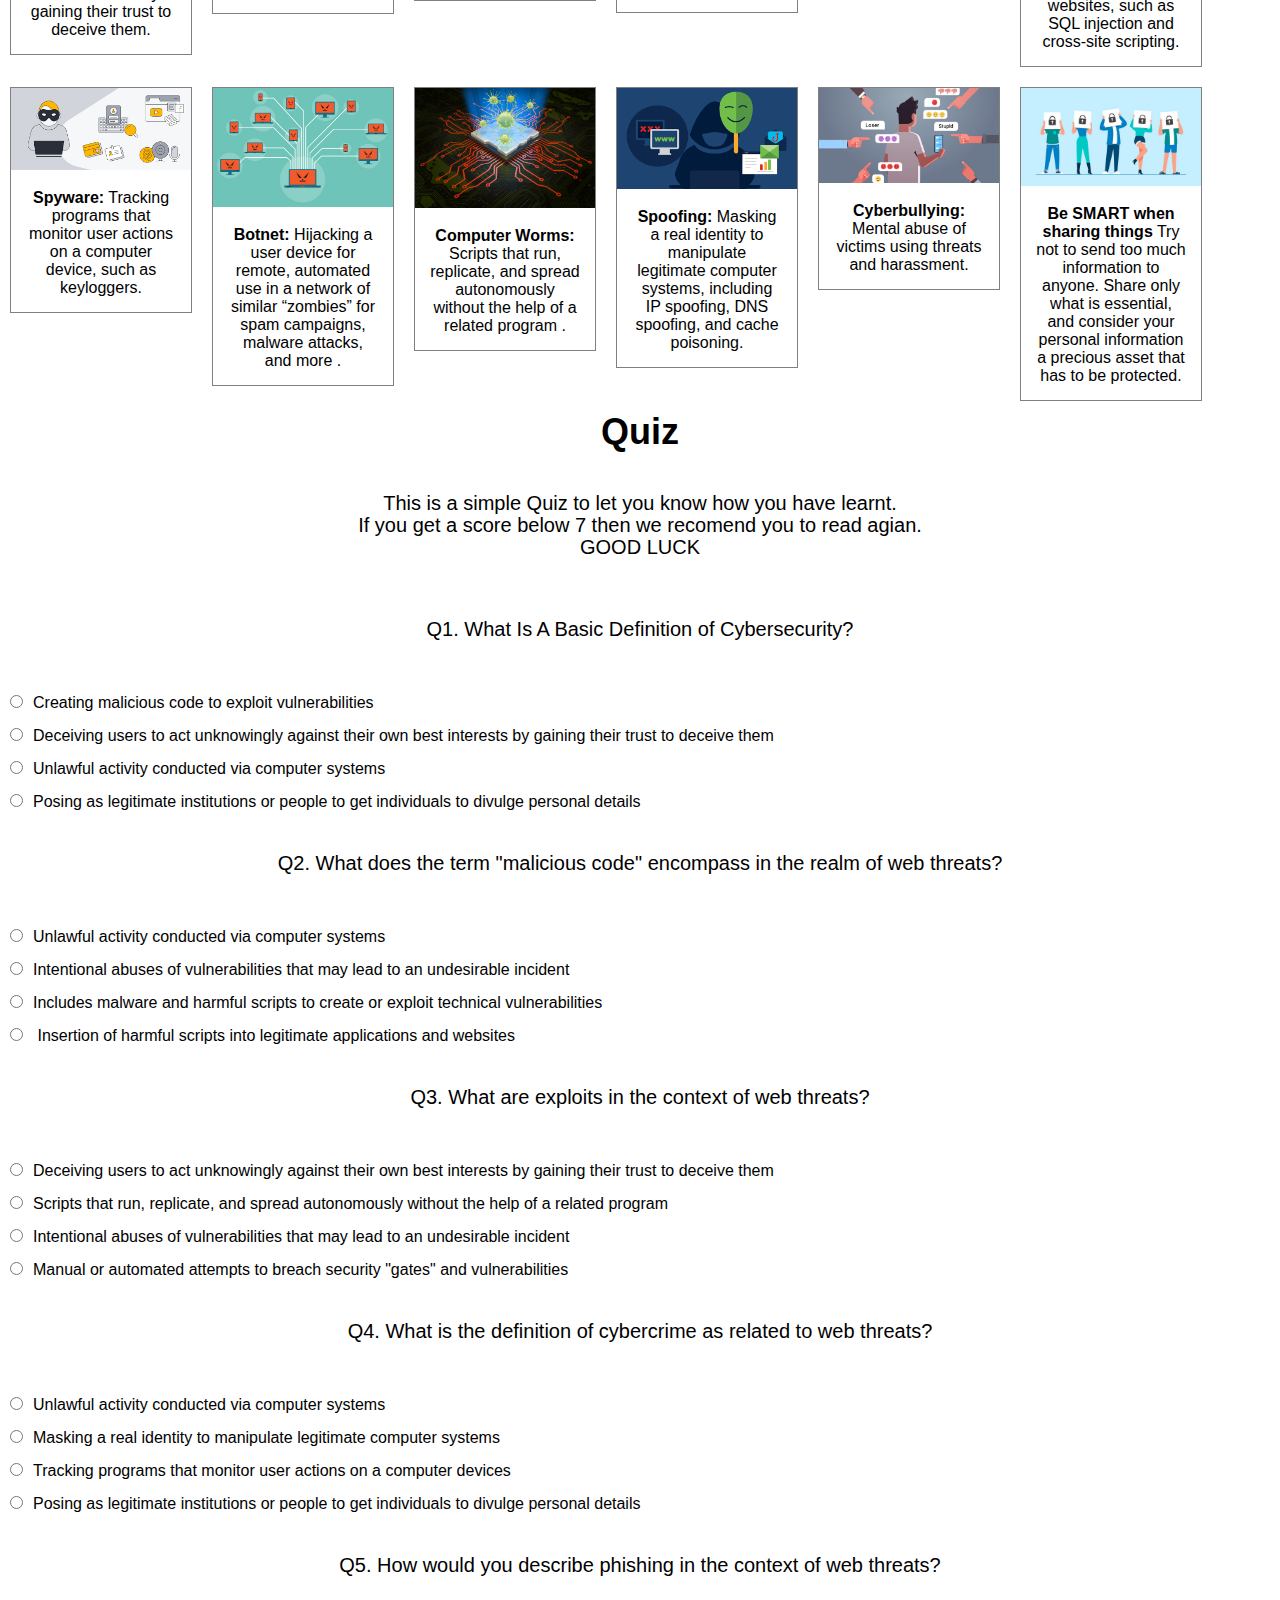
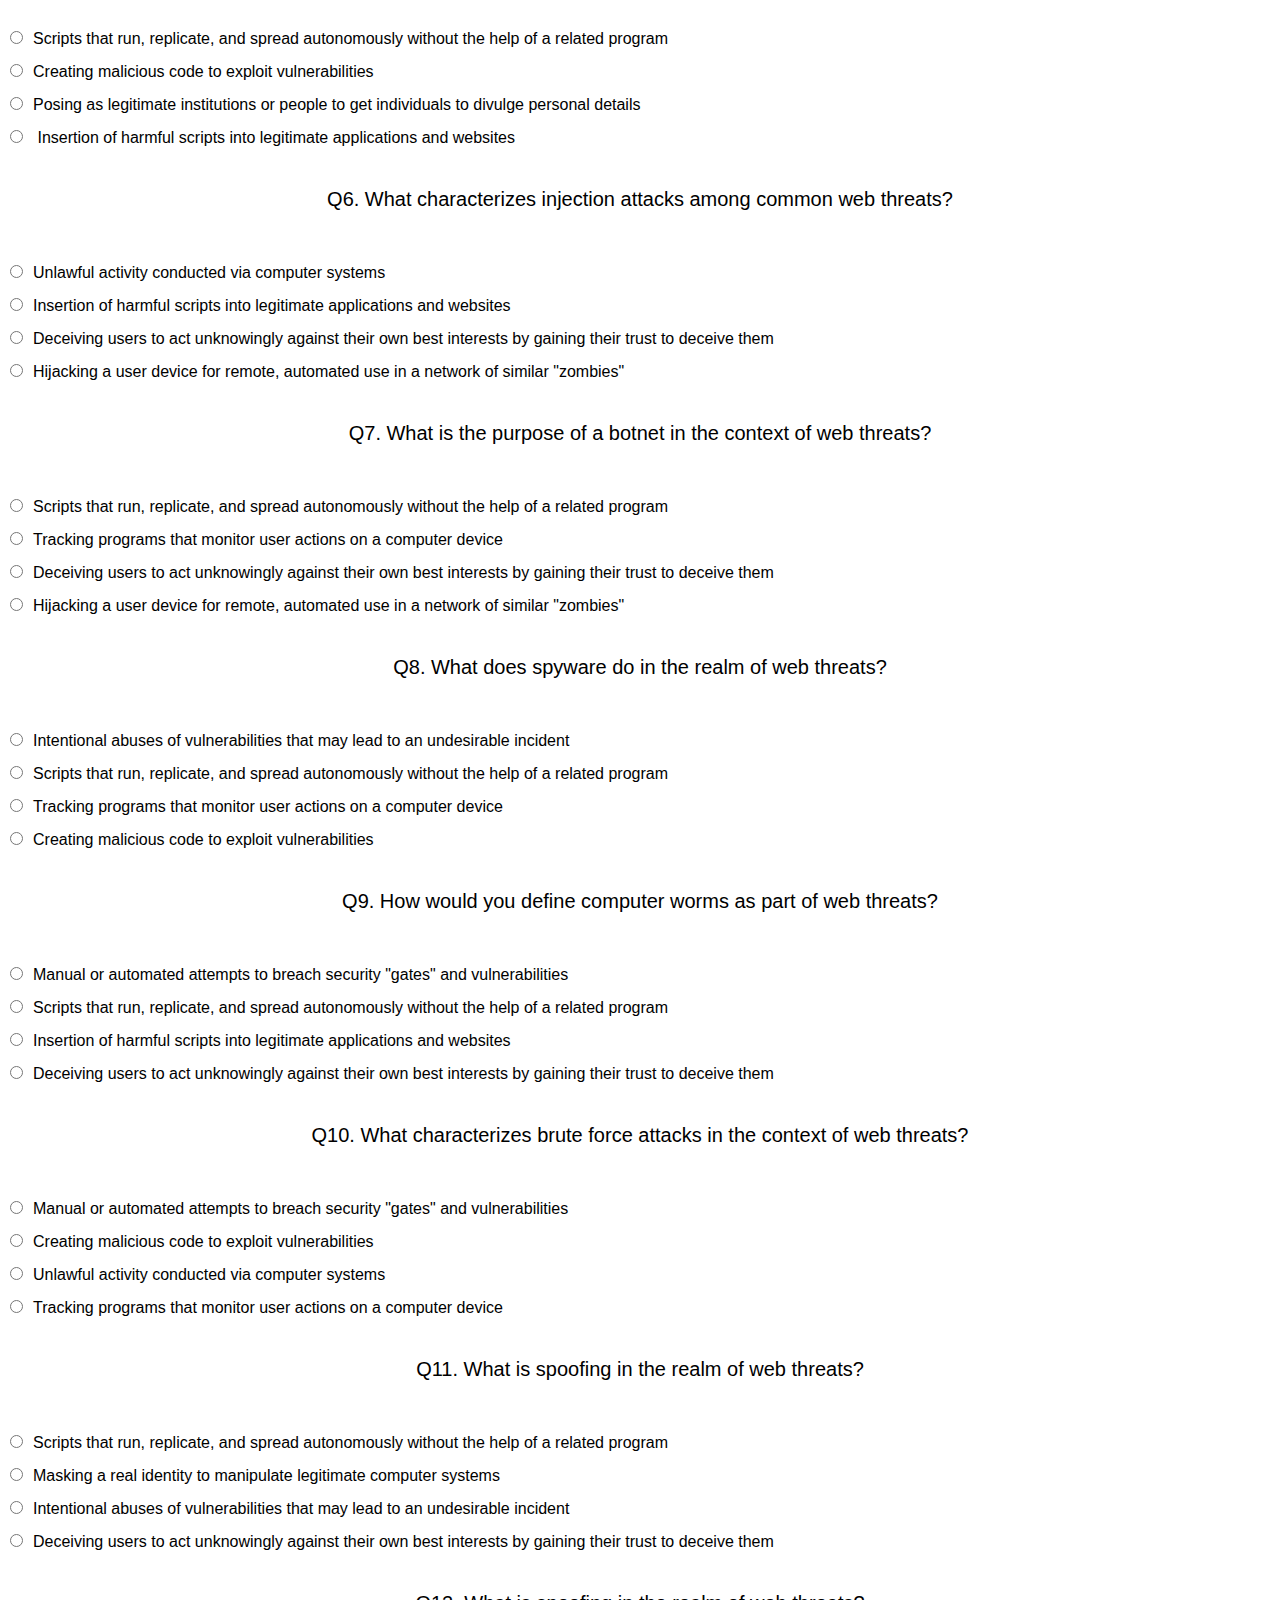
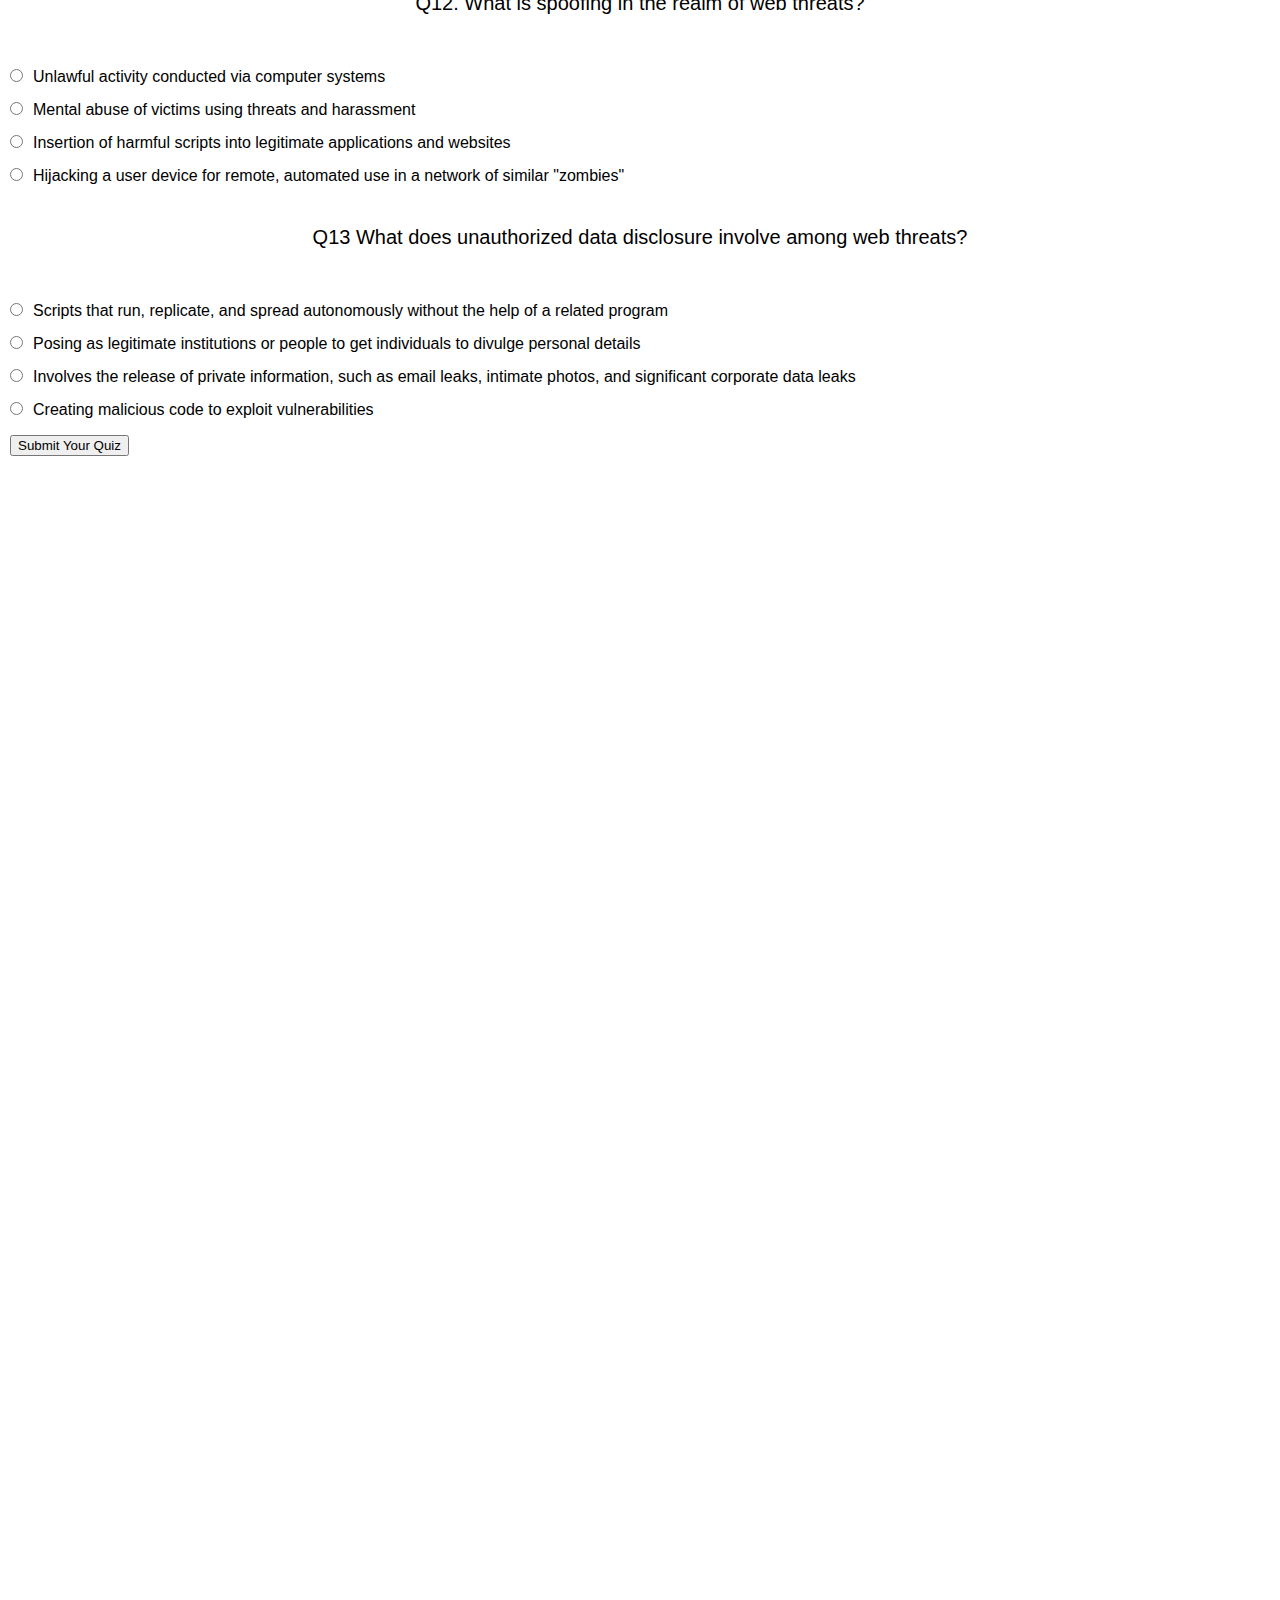
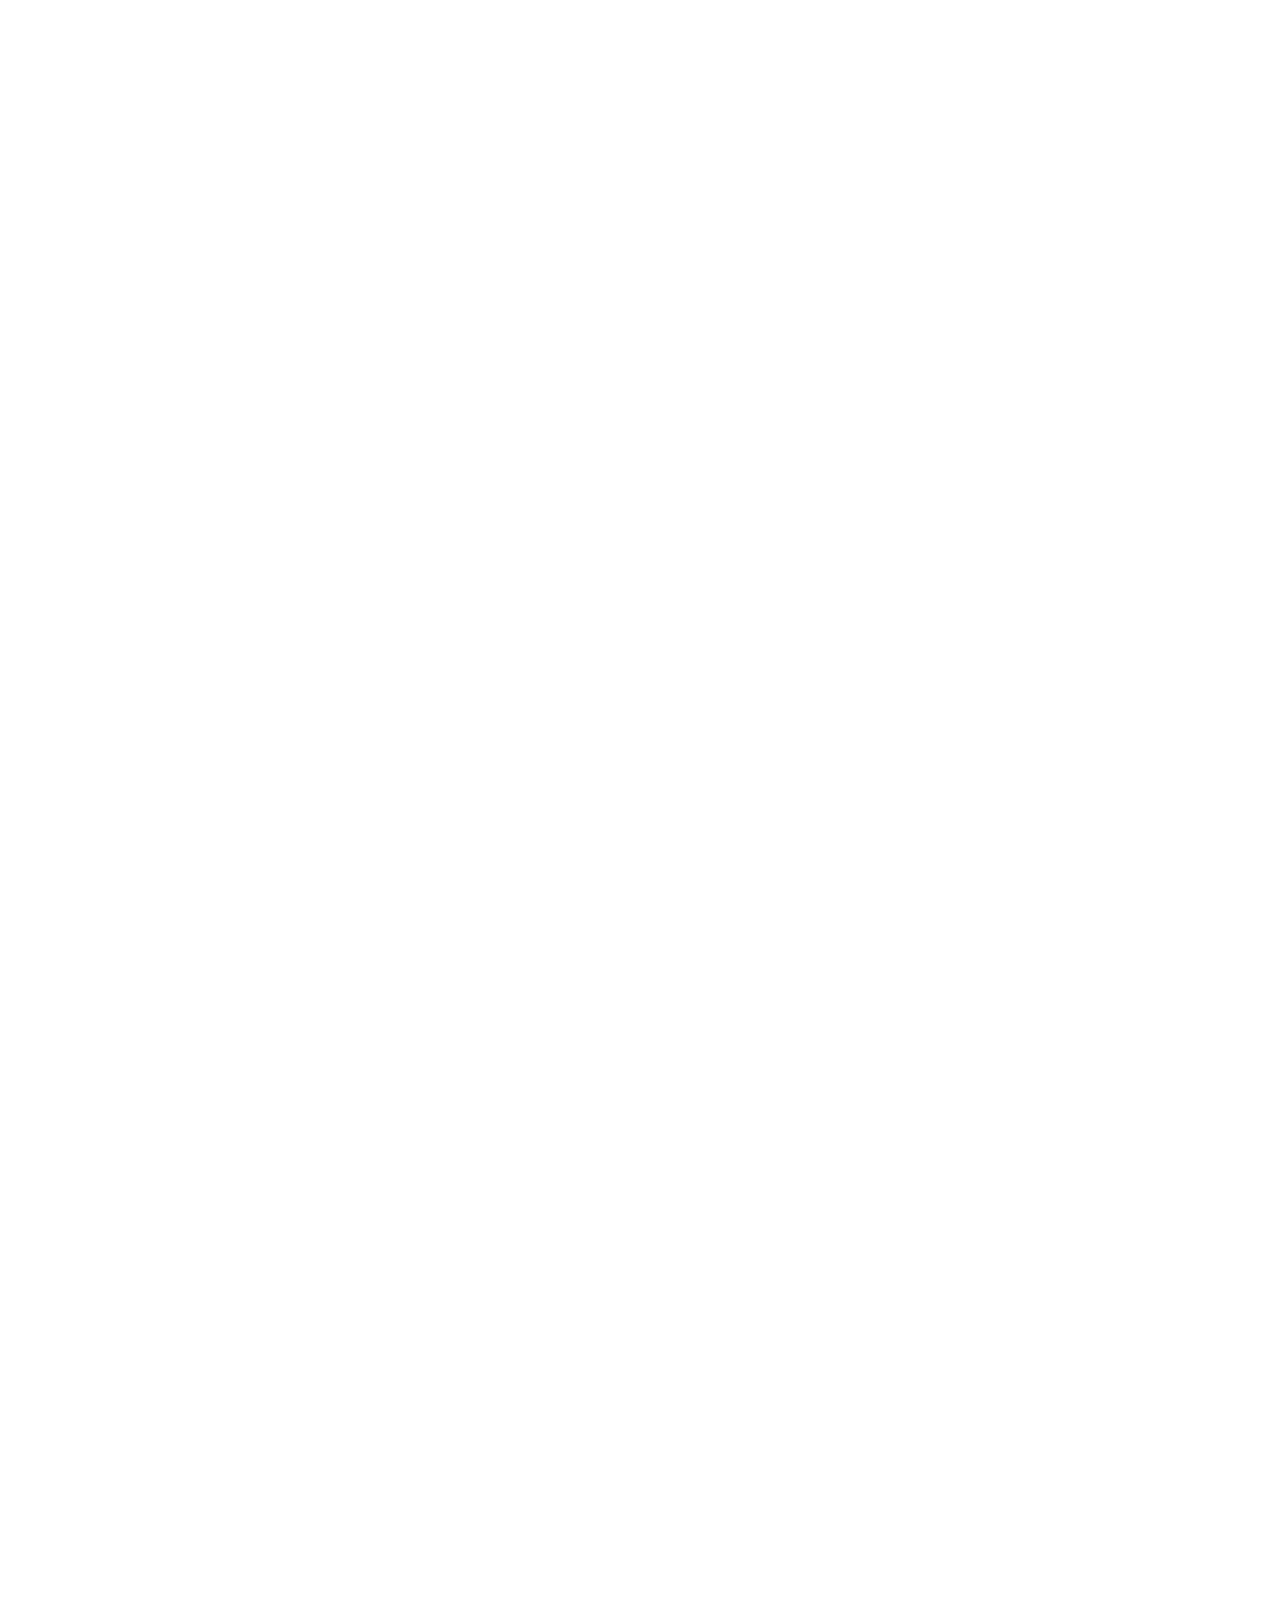
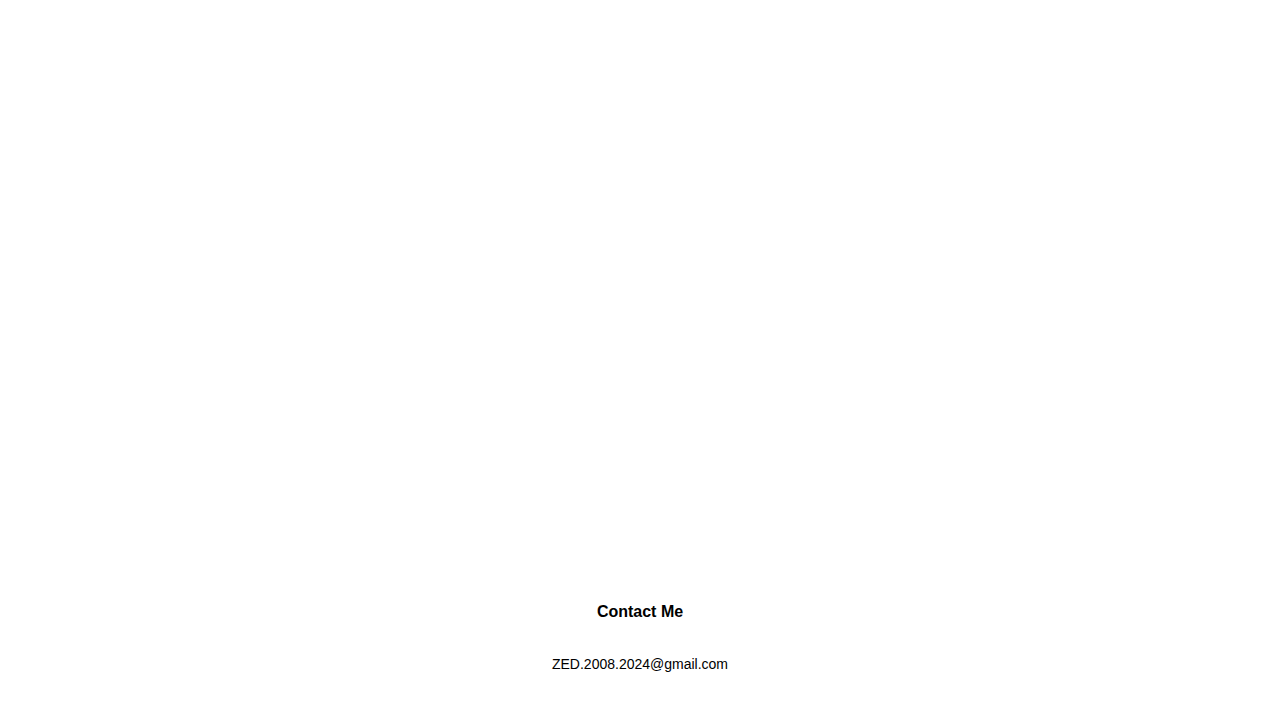
<file: online.html>
<!DOCTYPE html>
<html lang="en">
<head>
    <meta charset="UTF-8">
    <meta name="viewport" content="width=device-width, initial-scale=1.0">
    <title>ZED Website</title>
    <link rel="stylesheet" href="styles.css">
    <link rel="preconnect" href="https://fonts.googleapis.com">
    <link rel="preconnect" href="https://fonts.gstatic.com" crossorigin>
    <link href="https://fonts.googleapis.com/css2?family=Poppins:wght@100;200;300;400;600;700&display=swap" rel="stylesheet">
    
</head>
<body>
    <button onclick="topFunction()" id="myBtn" title="Go to top">Top</button>
    <section class="sub-header">
        <nav>
            <a href="index.html"><img src="finallogo.png"></a>
            <div class="nav-links">
                <ul>
                    <li><a href="index.html">Home</a></li>
                    <li><a href="aboutme.html">About Me</a></li>
                    <li><a href="Cource.html">Courses</a></li>
                    <li><a href="Contactme.html">Contact Me</a></li>
                </ul>
            </div>
        </nav>
        <h1>Online Threats</h1>
    </section>
    <section>
        <div class="sidenav">
            <ul>
                <li><a href="#what">What are Online Threats?</a></li>
                <li><a href="#why">What are some common types of web threats that individuals and organizations should be aware of?</a></li>
                
                <li><a href="#quiz">Quiz</a></li>
            </ul>
            <p class="recommend">I kindly recommend you to go through the <b><a href="cybersecurity.html">Cybersecurity</a></b> cource first and then this cource. <br> As this cource is more advased and will be somewhat based on the Cybersecurity cource.</p>
        </div>
        
        <div class="row">
            
            <div class="cyber-col">
                <div id="what" class="main">
                    <h1>What are Online Threats?</h1>
                    <p>Online threats (web threats) are cybersecurity risks that can cause harm through the internet, including phishing, malware, and data theft. They can impact individuals and organizations and are spread through web-based services. Online threats can be intentional or unintentional and can result in financial loss, privacy breaches, and system disruption. It is crucial to remain vigilant and take measures to safeguard against Online threats, such as using security software, keeping systems updated, and exercising caution in online interactions.</p>
                </div>   
            </div>
            <div class="cyber-col">
                <img src="web-img-14.jpg">
            </div>
        </div> 
        <div class="cyber-end">
            <div id="simple" class="main">
                <h1>What are some common types of web threats that individuals and organizations should be aware of?</h1>
                <p class="center">Some common types of web threats that individuals and organizations should be aware of include:</p>
                <div class="gallery">
                    <a target="_blank" href="what-is-social-engineering.svg">
                      <img src="what-is-social-engineering.svg" alt="Cinque Terre" width="600" height="400">
                    </a>
                    <div class="desc"><b>Social engineering:</b> Deceiving users to act unknowingly against their own best interests by gaining their trust to deceive them.</div>
                  </div>
                  
                  <div class="gallery">
                    <a target="_blank" href="malicious-programs-img-03.jpg">
                      <img src="malicious-programs-img-03.jpg" alt="Forest" width="600" height="400">
                    </a>
                    <div class="desc"><b>Malicious Code:</b> Includes malware and harmful scripts to create or exploit technical vulnerabilities. </div>
                  </div>
                  
                  <div class="gallery">
                    <a target="_blank" href="exploits.png">
                      <img src="exploits.png" alt="Northern Lights" width="600" height="400">
                    </a>
                    <div class="desc"><b>Exploits:</b> Intentional abuses of vulnerabilities that may lead to an undesirable incident.</div>
                  </div>
                  
                  <div class="gallery">
                    <a target="_blank" href="anti.jpg">
                      <img src="anti.jpg" alt="Mountains" width="600" height="400">
                    </a>
                    <div class="desc"><b>Cybercrime:</b> Unlawful activity conducted via computer systems, often using the web to enact their plans.</div>
                  </div>
                  <div class="gallery">
                    <a target="_blank" href="whatsapp_spam.avif">
                      <img src="whatsapp_spam.avif" alt="Northern Lights" width="600" height="400">
                    </a>
                    <div class="desc"><b>Phishing:</b> Posing as legitimate institutions or people to get individuals to divulge personal details.</div>
                  </div>
                  
                  <div class="gallery">
                    <a target="_blank" href="SQLnjection.avif">
                      <img src="SQLnjection.avif" alt="Mountains" width="600" height="400">
                    </a>
                    <div class="desc"><b>Injection Attacks:</b> Insertion of harmful scripts into legitimate applications and websites, such as SQL injection and cross-site scripting.</div>
                  </div>
            </div>
            <div>
                <div class="gallery">
                    <a target="_blank" href="spyware.png">
                      <img src="spyware.png" alt="Cinque Terre" width="600" height="400">
                    </a>
                    <div class="desc"><b>Spyware:</b> Tracking programs that monitor user actions on a computer device, such as keyloggers.</div>
                  </div>
                  
                  <div class="gallery">
                    <a target="_blank" href="botnet_blog.jpg">
                      <img src="botnet_blog.jpg" alt="Forest" width="600" height="400">
                    </a>
                    <div class="desc"><b>Botnet:</b> Hijacking a user device for remote, automated use in a network of similar “zombies” for spam campaigns, malware attacks, and more .</div>
                  </div>
                  
                  <div class="gallery">
                    <a target="_blank" href="com-worm.webp">
                      <img src="com-worm.webp" alt="Northern Lights" width="600" height="400">
                    </a>
                    <div class="desc"><b>Computer Worms:</b> Scripts that run, replicate, and spread autonomously without the help of a related program .</div>
                  </div>
                  
                  <div class="gallery">
                    <a target="_blank" href="spoofing.png">
                      <img src="spoofing.png" alt="Mountains" width="600" height="400">
                    </a>
                    <div class="desc"><b>Spoofing:</b> Masking a real identity to manipulate legitimate computer systems, including IP spoofing, DNS spoofing, and cache poisoning.</div>
                  </div>
                  <div class="gallery">
                    <a target="_blank" href="cyber-bullying.jpeg">
                      <img src="cyber-bullying.jpeg" alt="Northern Lights" width="600" height="400">
                    </a>
                    <div class="desc"><b>Cyberbullying:</b> Mental abuse of victims using threats and harassment.</div>
                  </div>
                  
                  <div class="gallery">
                    <a target="_blank" href="share.jpg">
                      <img src="share.jpg" alt="Mountains" width="600" height="400">
                    </a>
                    <div class="desc"><b>Be SMART when sharing things</b> Try not to send too much information to anyone. Share only what is essential, and consider your personal information a precious asset that has to be protected.</div>
                  </div>
            </div>
            <div id="quiz" class="main-quiz">
                <h1>Quiz</h1>
                <p>This is a simple Quiz to let you know how you have learnt. <br> If you get a score below 7 then we recomend you to read agian. <br><b>GOOD LUCK</b></p>
           
                <form id="quizForm" class="form">
                    <p>Q1. What Is A Basic Definition of Cybersecurity?</p>
                    <input type="radio" name="qusetion1" >Creating malicious code to exploit vulnerabilities<br>
                    <input type="radio" name="qusetion1" id="correct1">Deceiving users to act unknowingly against their own best interests by gaining their trust to deceive them<br>
                    <input type="radio" name="qusetion1" >Unlawful activity conducted via computer systems<br>
                    <input type="radio" name="qusetion1" >Posing as legitimate institutions or people to get individuals to divulge personal details<br>
                    <p>Q2. What does the term "malicious code" encompass in the realm of web threats?</p>
                    <input type="radio" name="qusetion2" >Unlawful activity conducted via computer systems<br>
                    <input type="radio" name="qusetion2" >Intentional abuses of vulnerabilities that may lead to an undesirable incident<br>
                    <input type="radio" name="qusetion2" id="correct2">Includes malware and harmful scripts to create or exploit technical vulnerabilities<br>
                    <input type="radio" name="qusetion2" > Insertion of harmful scripts into legitimate applications and websites<br>
                    <p>Q3. What are exploits in the context of web threats?</p>
                    <input type="radio" name="qusetion3" >Deceiving users to act unknowingly against their own best interests by gaining their trust to deceive them<br>
                    <input type="radio" name="qusetion3" >Scripts that run, replicate, and spread autonomously without the help of a related program<br>
                    <input type="radio" name="qusetion3" id="correct3">Intentional abuses of vulnerabilities that may lead to an undesirable incident<br>
                    <input type="radio" name="qusetion3" >Manual or automated attempts to breach security "gates" and vulnerabilities<br>
                    <p>Q4. What is the definition of cybercrime as related to web threats?</p>
                    <input type="radio" name="qusetion4" id="correct4">Unlawful activity conducted via computer systems <br>
                    <input type="radio" name="qusetion4" >Masking a real identity to manipulate legitimate computer systems<br>
                    <input type="radio" name="qusetion4" >Tracking programs that monitor user actions on a computer devices<br>
                    <input type="radio" name="qusetion4" >Posing as legitimate institutions or people to get individuals to divulge personal details<br>
                    <p>Q5. How would you describe phishing in the context of web threats?</p>
                    <input type="radio" name="qusetion5" >Scripts that run, replicate, and spread autonomously without the help of a related program<br>
                    <input type="radio" name="qusetion5" >Creating malicious code to exploit vulnerabilities<br>
                    <input type="radio" name="qusetion5" id="correct5">Posing as legitimate institutions or people to get individuals to divulge personal details<br>
                    <input type="radio" name="qusetion5" > Insertion of harmful scripts into legitimate applications and websites<br>
                    <p>Q6. What characterizes injection attacks among common web threats?</p>
                    <input type="radio" name="qusetion6" >Unlawful activity conducted via computer systems<br>
                    <input type="radio" name="qusetion6" id="correct6">Insertion of harmful scripts into legitimate applications and websites<br>
                    <input type="radio" name="qusetion6" >Deceiving users to act unknowingly against their own best interests by gaining their trust to deceive them<br>
                    <input type="radio" name="qusetion6" >Hijacking a user device for remote, automated use in a network of similar "zombies"<br>
                    <p>Q7. What is the purpose of a botnet in the context of web threats?</p>
                    <input type="radio" name="qusetion7" >Scripts that run, replicate, and spread autonomously without the help of a related program<br>
                    <input type="radio" name="qusetion7" >Tracking programs that monitor user actions on a computer device<br>
                    <input type="radio" name="qusetion7" >Deceiving users to act unknowingly against their own best interests by gaining their trust to deceive them<br>
                    <input type="radio" name="qusetion7" id="correct7">Hijacking a user device for remote, automated use in a network of similar "zombies"<br>
                    <p>Q8. What does spyware do in the realm of web threats?</p>
                    <input type="radio" name="qusetion8" >Intentional abuses of vulnerabilities that may lead to an undesirable incident<br>
                    <input type="radio" name="qusetion8" >Scripts that run, replicate, and spread autonomously without the help of a related program<br>
                    <input type="radio" name="qusetion8" >Tracking programs that monitor user actions on a computer device<br>
                    <input type="radio" name="qusetion8" id="correct8">Creating malicious code to exploit vulnerabilities<br>
                    <p>Q9. How would you define computer worms as part of web threats?</p>
                    <input type="radio" name="qusetion9" >Manual or automated attempts to breach security "gates" and vulnerabilities<br>
                    <input type="radio" name="qusetion9" id="correct9">Scripts that run, replicate, and spread autonomously without the help of a related program<br>
                    <input type="radio" name="qusetion9" >Insertion of harmful scripts into legitimate applications and websites<br>
                    <input type="radio" name="qusetion9" >Deceiving users to act unknowingly against their own best interests by gaining their trust to deceive them<br>
                    <p>Q10. What characterizes brute force attacks in the context of web threats?</p>
                    <input type="radio" name="qusetion10" id="correct10">Manual or automated attempts to breach security "gates" and vulnerabilities<br>
                    <input type="radio" name="qusetion10" >Creating malicious code to exploit vulnerabilities<br>
                    <input type="radio" name="qusetion10" >Unlawful activity conducted via computer systems<br>
                    <input type="radio" name="qusetion10" >Tracking programs that monitor user actions on a computer device<br>
                    <p>Q11. What is spoofing in the realm of web threats?</p>
                    <input type="radio" name="qusetion11" >Scripts that run, replicate, and spread autonomously without the help of a related program<br>
                    <input type="radio" name="qusetion11" id="correct11">Masking a real identity to manipulate legitimate computer systems<br>
                    <input type="radio" name="qusetion11" >Intentional abuses of vulnerabilities that may lead to an undesirable incident<br>
                    <input type="radio" name="qusetion11" >Deceiving users to act unknowingly against their own best interests by gaining their trust to deceive them<br>
                    <p>Q12. What is spoofing in the realm of web threats?</p>
                    <input type="radio" name="qusetion12" >Unlawful activity conducted via computer systems<br>
                    <input type="radio" name="qusetion12" id="correct12">Mental abuse of victims using threats and harassment<br>
                    <input type="radio" name="qusetion12" >Insertion of harmful scripts into legitimate applications and websites<br>
                    <input type="radio" name="qusetion12" >Hijacking a user device for remote, automated use in a network of similar "zombies"<br>
                    <p>Q13 What does unauthorized data disclosure involve among web threats?</p>
                    <input type="radio" name="qusetion13" >Scripts that run, replicate, and spread autonomously without the help of a related program<br>
                    <input type="radio" name="qusetion13" >Posing as legitimate institutions or people to get individuals to divulge personal details<br>
                    <input type="radio" name="qusetion13" id="correct13">Involves the release of private information, such as email leaks, intimate photos, and significant corporate data leaks<br>
                    <input type="radio" name="qusetion13" >Creating malicious code to exploit vulnerabilities<br>
                
                    <input type="submit" name="submit" value="Submit Your Quiz">
                    
                  </form>
            </div>
        </div>
        
    </section>




<!--Contact Me  NOT FINISHED-->

<section class="online-contact">
    <h4>Contact Me</h4>
    <p> ZED.2008.2024@gmail.com</p>
</section>

<script>
   
    let mybutton = document.getElementById("myBtn");
    
    window.onscroll = function() {scrollFunction()};
    
    function scrollFunction() {
      if (document.body.scrollTop > 20 || document.documentElement.scrollTop > 20) {
        mybutton.style.display = "block";
      } else {
        mybutton.style.display = "none";
      }
    }
    
     function topFunction() {
      document.body.scrollTop = 0;
      document.documentElement.scrollTop = 0;
    }
    </script>
    <script>
      const form = document.getElementById("quizForm");
   form.addEventListener("submit", result);
   
   function result(event) {
    event.preventDefault();
   
    var score = 0;
    if (document.getElementById("correct1").checked) {
       score++;
    }
    if (document.getElementById("correct2").checked) {
       score++;
    }
    if (document.getElementById("correct3").checked) {
       score++;
    }
    if (document.getElementById("correct4").checked) {
       score++;
    }
    if (document.getElementById("correct5").checked) {
       score++;
    }
    if (document.getElementById("correct6").checked) {
       score++;
    }
    if (document.getElementById("correct7").checked) {
       score++;
    }
    if (document.getElementById("correct8").checked) {
       score++;
    }
    if (document.getElementById("correct9").checked) {
       score++;
    }
    if (document.getElementById("correct10").checked) {
       score++;
    }
    if (document.getElementById("correct11").checked) {
       score++;
    }
    if (document.getElementById("correct12").checked) {
       score++;
    }
    if (document.getElementById("correct13").checked) {
       score++;
    }
   
    alert("Your score is: " + score);
   }
     </script>


</body>
</html>
</file>
<file: styles.css>
body {
    font-family: Arial, sans-serif;
    margin: 0;
    padding: 0;
}

header {
    background-color: #8FBC8F;
    padding: 20px;
    height: 50vh;
    width: 100%;
    background-size: cover;
    text-align: center;
    color: #000;
}

nav {
    display: flex;
    padding: 2% 6%;
    justify-content: space-between;
    align-items: center;
}

nav img {
    width: 100px;
}

nav ul {
    list-style-type: none;
    margin: 0;
    padding: 0;
}

nav ul li {
    list-style: none;
    display: inline-block;
    margin-right: 10px;
    position: relative;
}

nav ul li a {
    color: #808080;
    text-decoration: none;
    font-size: 13px;
}

nav ul li::after {
    content: '';
    width: 0%;
    height: 2px;
    background: #FFD700;
    display: block;
    margin: auto;
    transition: 0.5s;
}

nav ul li:hover::after {
    width: 100%;
}

.home {
    background-color: #8FBC8F;
    width: 90%;
    color: black;
    position: absolute;
    top: 50%;
    left: 50%;
    transform: translate(-50%,-50%);
    padding: 50px;
    text-align: center;
}

.home a {
    display: inline-block;
    text-decoration: none;
    color: #808080;
    border: 1px solid #808080;
    padding: 12px 34px;
    font-size: 13px;
    background: transparent;
    position: relative;
    cursor: pointer;
}

.home a:hover {
    border: 1px solid #808080;
    background:  #FFD700;
    transition: 0.5s;
}


/*--course we offer--*/

.course {
    width: 80%;
    color: black;
    position: absolute;
    top: 135%;
    left: 50%;
    transform: translate(-50%,-50%);
    padding: 50px;
    text-align: center;
}
h1{
    font-size: 36px;
    font-weight: 600;
}
p{
    color: #000;
    font-size: 14px;
    font-weight: 300;
    line-height: 22px;
    padding: 10px;
}

.row{
    margin-top: 5%;
    display: flex;
    justify-content: space-between;
}

.course-col{
    flex-basis: 45%;
    background:  #8FBC8F;
    border-radius: 10px;
    margin-bottom: 5%;
    padding: 20px 12px;
    box-sizing: border-box;
}

h3{
    text-align: center;
    font-weight: 600;
    margin: 10px 0;
}

.course-col:hover{
    box-shadow: 0 0 20px 0px #FFD700;
}

.course-col a {
    display: inline-block;
    text-decoration: none;
    color: #808080;
    background: transparent;
    position: relative;
    cursor: pointer;
}


/*--user review--*/

.user{
    width: 80%;
    color: black;
    position: absolute;
    top: 220%;
    left: 50%;
    transform: translate(-50%,-50%);
    padding: 50px;
    text-align: center;
}

.user a{
    color: #000;
    border: 1px solid #808080;
}

.user-col{
    flex-basis: 44%;
    border-radius: 10px;
    margin-bottom: 5%;
    text-align: left;
    background-color: #8FBC8F;
    padding: 25px;
    cursor: pointer;
    display: flex;
}

.user-col img{
    height: 40px;
    margin-left: 5px;
    margin-right: 30px;
    border-radius: 50%;
}

.user-col p{
    padding: 0;
}

.user-col h3{
    margin-top: 15px;
    text-align: left;
}

.user-col:hover{
    box-shadow: 0 0 20px 0px #808080;
}


/*--Contact Us  -*/

.footer{
    width: 100%;
    text-align: center;
    padding: 30px 0;
    color: black;
    position: absolute;
    top: 280%;
    left: 50%;
    transform: translate(-50%,-50%);
}

.footer h4{
    margin-bottom: 25px;
    margin-top: 20px;
    font-weight: 600;
}


#myBtn {
    display: none;
    position: fixed;
    bottom: 20px;
    right: 30px;
    z-index: 99;
    font-size: 18px;
    border: none;
    outline: none;
    background-color: #8FBC8F;
    color: #FFD700;
    cursor: pointer;
    padding: 15px;
    border-radius: 4px;
  }
  
  #myBtn:hover {
    background-color: #808080;
  }

/*--new page- About Me--*/

.sub-header{
    background-color:  #8FBC8F;
    padding: 20px;
    height: 50vh;
    width: 100%;
    background-size: cover;
    text-align: center;
    color: #000;
    background-position: center;
}

.about-me{
    width:80%;
    margin: auto;
    padding-top: 80px;
    padding-bottom: 50px;
}

.about-col{
    flex-basis: 48%;
    padding: 30px 2px;
}

.about-col img{
    width: 100%;
}

.about-col h1{
    padding-top: 0;
}

.about-col p{
    padding: 15px 0 25px;
    
}

.about-col h2{
    font-size: medium;
}

.about-col h3{
    font-size: medium;
    
}

.about-col h4{
    font-size: medium;
}



/*-- courses/ leave a comment--*/

.cource {
    width: 80%;
    color: black;
    position: absolute;
    top: 130%;
    left: 50%;
    transform: translate(-50%,-50%);
    padding: 50px;
    text-align: center;
}

.foter{
    width: 100%;
    text-align: center;
    padding: 30px 0;
    color: black;
    position: absolute;
    top: 200%;
    left: 50%;
    transform: translate(-50%,-50%);

}


.container {
    max-width: 800px;
    margin: auto;
    padding: 20px;
    position: absolute;
    top: 220%;
    left: 50%;
    transform: translate(-50%,-50%);
}
.form-group {
    margin-bottom: 15px;
}
.form-group label {
    display: block;
    margin-bottom: 5px;
}
.form-group input, .form-group textarea {
    width: 100%;
    padding: 5px;
    font-size: 14px;
}
.form-group textarea {
    resize: vertical;
    min-height: 100px;
}
.form-group button {
    padding: 10px 20px;
    background-color:  #FFD700;
    color: #808080;
    border: none;
    cursor: pointer;
}


/*--contact me page*/

.location{
    width: 80%;
    margin: auto;
    padding: 80px 0;
}

.location iframe{
    width: 100%;
}

.location:hover{
    box-shadow: 0 0 20px 0px #808080;
}


.contact-me{
    width: 80%;
    margin: auto;
}

.contact-col{
    flex-basis: 48%;
    margin-bottom: 30px;
}

.contact-col div{
    display: flex;
    align-items: center;
    margin-bottom: 40px;
}

.contact-col div h5{
    font-size: 20px;
    margin-bottom: 5px;
    color: #555;
    font-weight: 400;
}

.contact-col div p{
    padding: 0;
}

.contact-col form :hover{
    box-shadow: 0 0 20px 0px #808080;
   
    
}

.fooer {
    width: 100%;
    text-align: center;
    padding: 30px 0;
    color: black;
    position: absolute;
    top: 300%;
    left: 50%;
    transform: translate(-50%,-50%);
}



/*--CyberSecurity Page--*/


.sidenav {
    background-color: #8FBC8F;
    overflow: hidden;
  }
  
  .sidenav ul {
    list-style-type: none;
    padding: 0;
    display: flex;
  }

  .sidenav li {
    margin-right: 30px;
  }

  .sidenav a {
    display: inline-block;
    text-decoration: none;
    color: #808080;
    border: 1px solid #808080;
    padding: 12px 34px;
    font-size: 13px;
    background: transparent;
    position: relative;
    cursor: pointer;
}

.sidenav a:hover {
    border: 1px solid #808080;
    background:  #FFD700;
    transition: 0.5s;
}
  
  
  
 

  .main p {
    padding: 15px 0 25px;
    font-size: 20px;
    font-family: Arial, sans-serif;
  }

  .cyber-col {
    flex-basis: 48%;
}
  
.cyber-col h1{
    padding-top: 0;
    font-size: 50px;
    text-align: center; 
}

.cyber-col p{
    padding: 15px 0 25px;
    font-size: 20px;
}

.cyber-col h2{
    padding-top: 0;
    font-size: 40px;
    text-align: center;   
}

.cyber-col h3{
    padding-top: 0;
    font-size: 40px;
    text-align: center;    
}

.cyber-col h4{
    padding-top: 0;
    font-size: 50px;
    text-align: center;    
}

.cyber-col h5{
    padding-top: 0;
    font-size: 50px;
    text-align: center;   
}

.cyber-col p{
    padding: 15px 0 25px;
    
}
  .cyber-col img{
    width:100%;
   
    
}

.cyber-col h1{
    padding-top: 0;
}

.cyber-col p{
    padding: 15px 0 25px;
    
}

.cyber-end {
    float: center;
}

.cyber-end h1{
    text-align: center;
}

.center {
    text-align: center;
}

div.gallery {
    margin: 10px;
    border: 1px solid #808080;
    float: left;
    width: 180px;
  }
  
  div.gallery:hover {
    border: 1px solid #FFD700;
  }
  
  div.gallery img {
    width: 100%;
    height: auto;
  }
  
  div.desc {
    padding: 15px;
    text-align: center;
  }

.cyber-contact{
    width: 100%;
    text-align: center;
    padding: 30px 0;
    color: black;
    position: absolute;
    top: 870%;
    left: 50%;
    transform: translate(-50%,-50%);
}

.main-quiz h1{
    margin-top: 50px;
  }

.main-quiz p {
    padding: 15px 0 25px;
    font-size: 20px;
    font-family: Arial, sans-serif;
    text-align: center;
}

.form p{
    text-align: center;
}

.form input {
    margin: 10px;
}
/**Online Threats page**/

.recommend{
    padding: 15px 0 25px;
    text-align: center;
    font-size: 20px;
    background-color: #8FBC8F;
}

.recommend a{
    color: #000;
}
 
.online-contact{
    width: 100%;
    text-align: center;
    padding: 30px 0;
    color: black;
    position: absolute;
    top: 960%;
    left: 50%;
    transform: translate(-50%,-50%);
}
</file>
